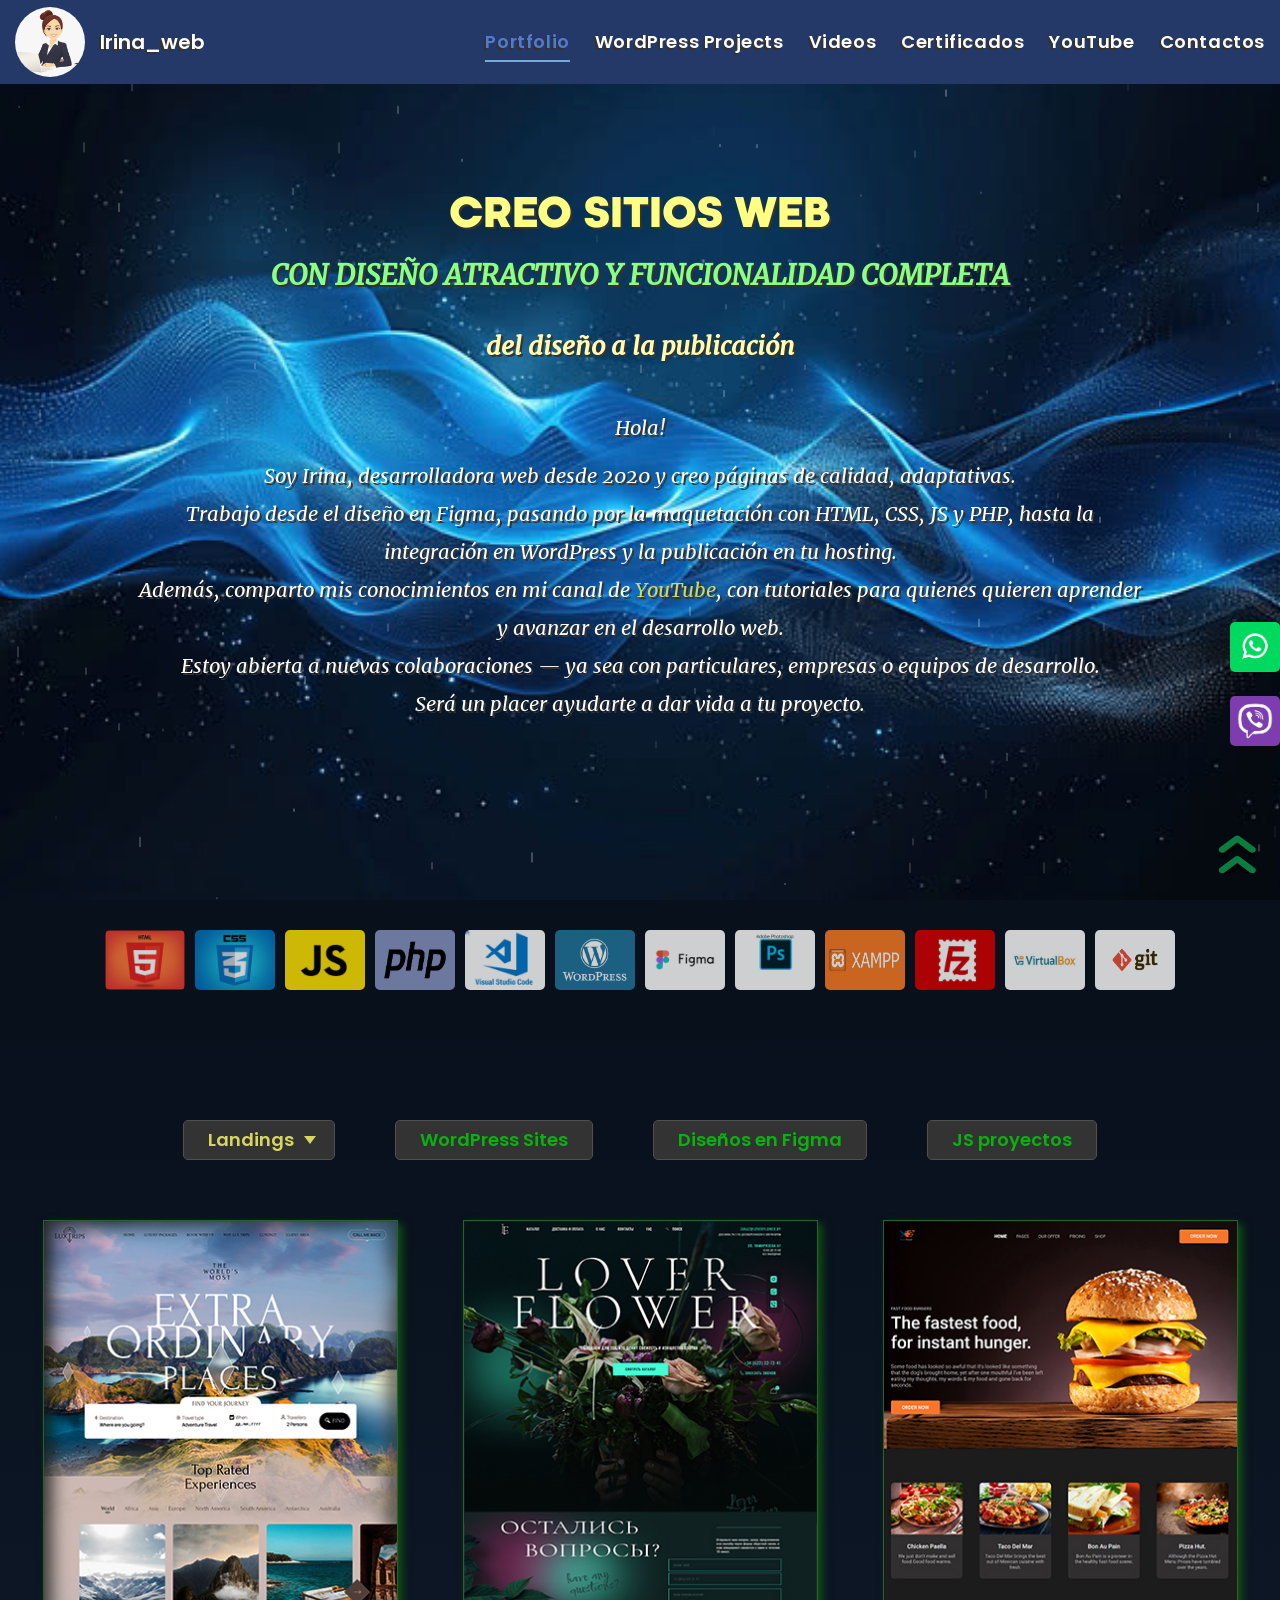
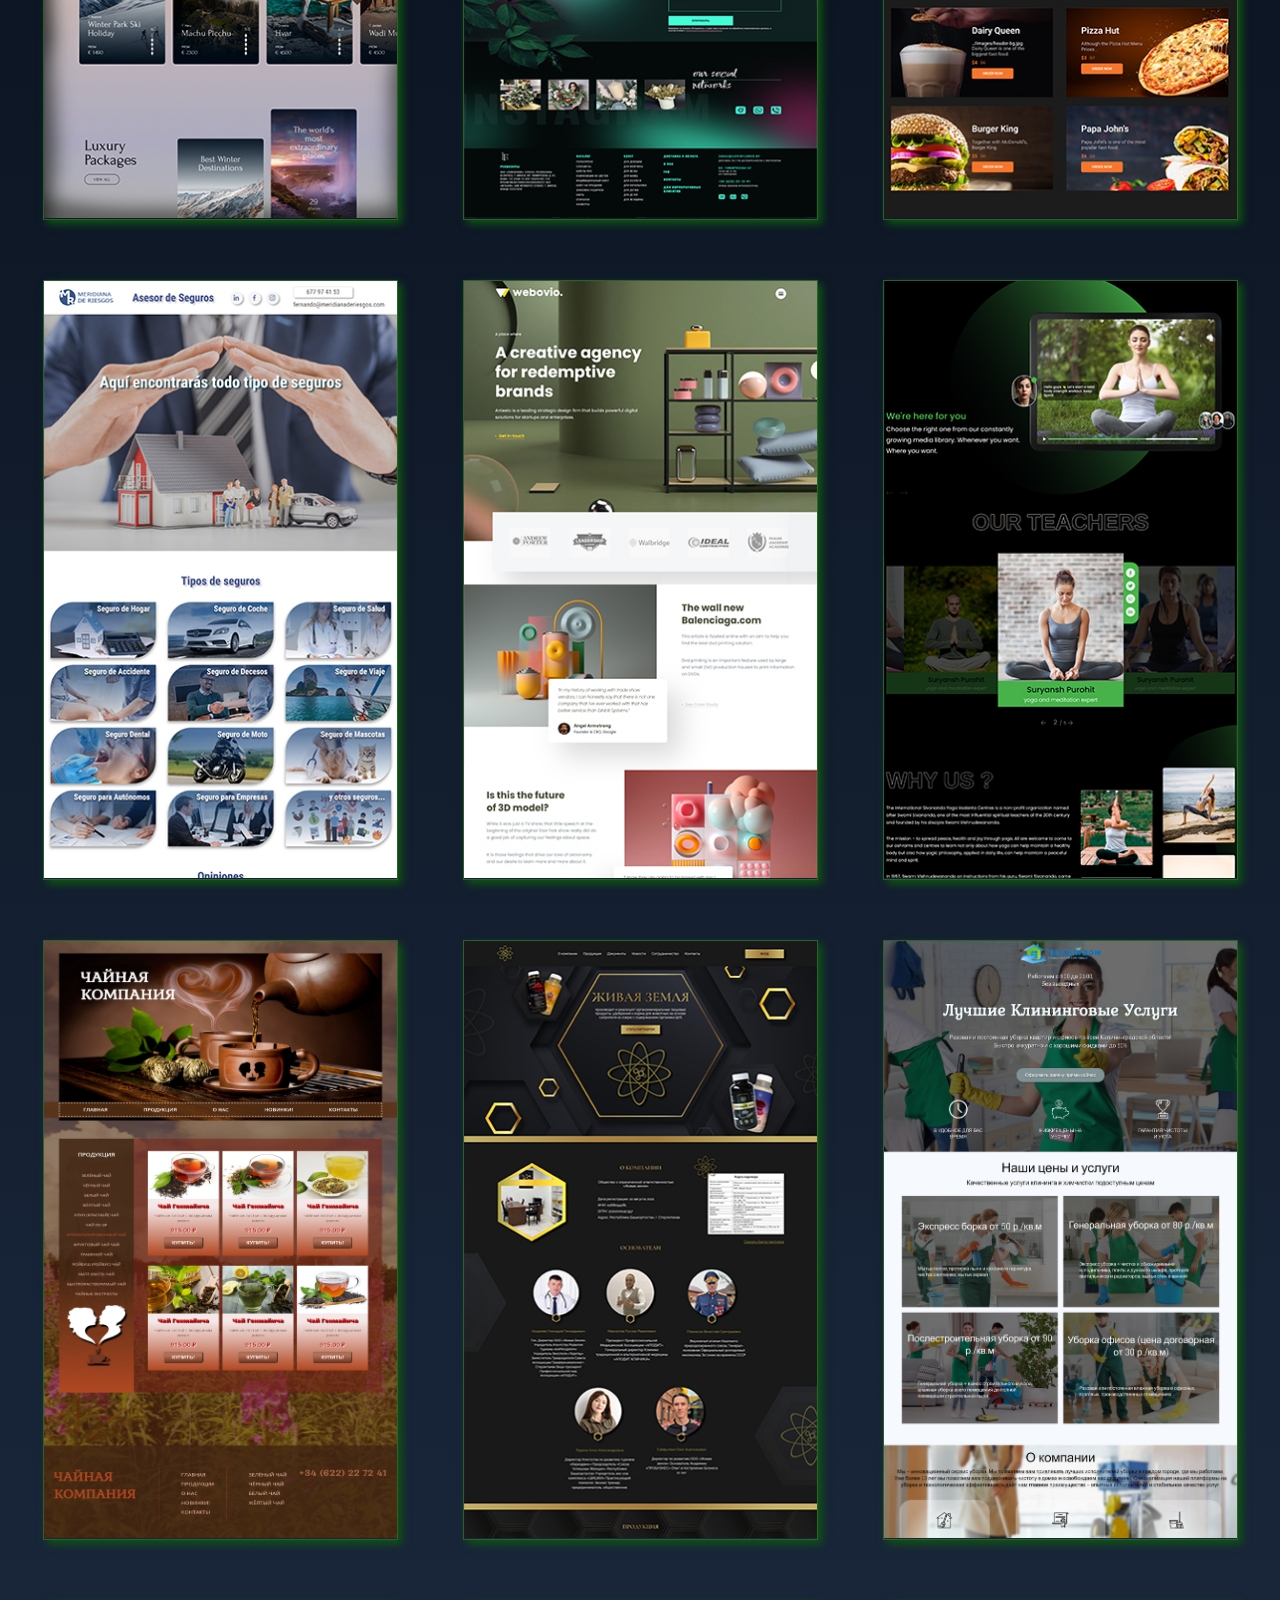
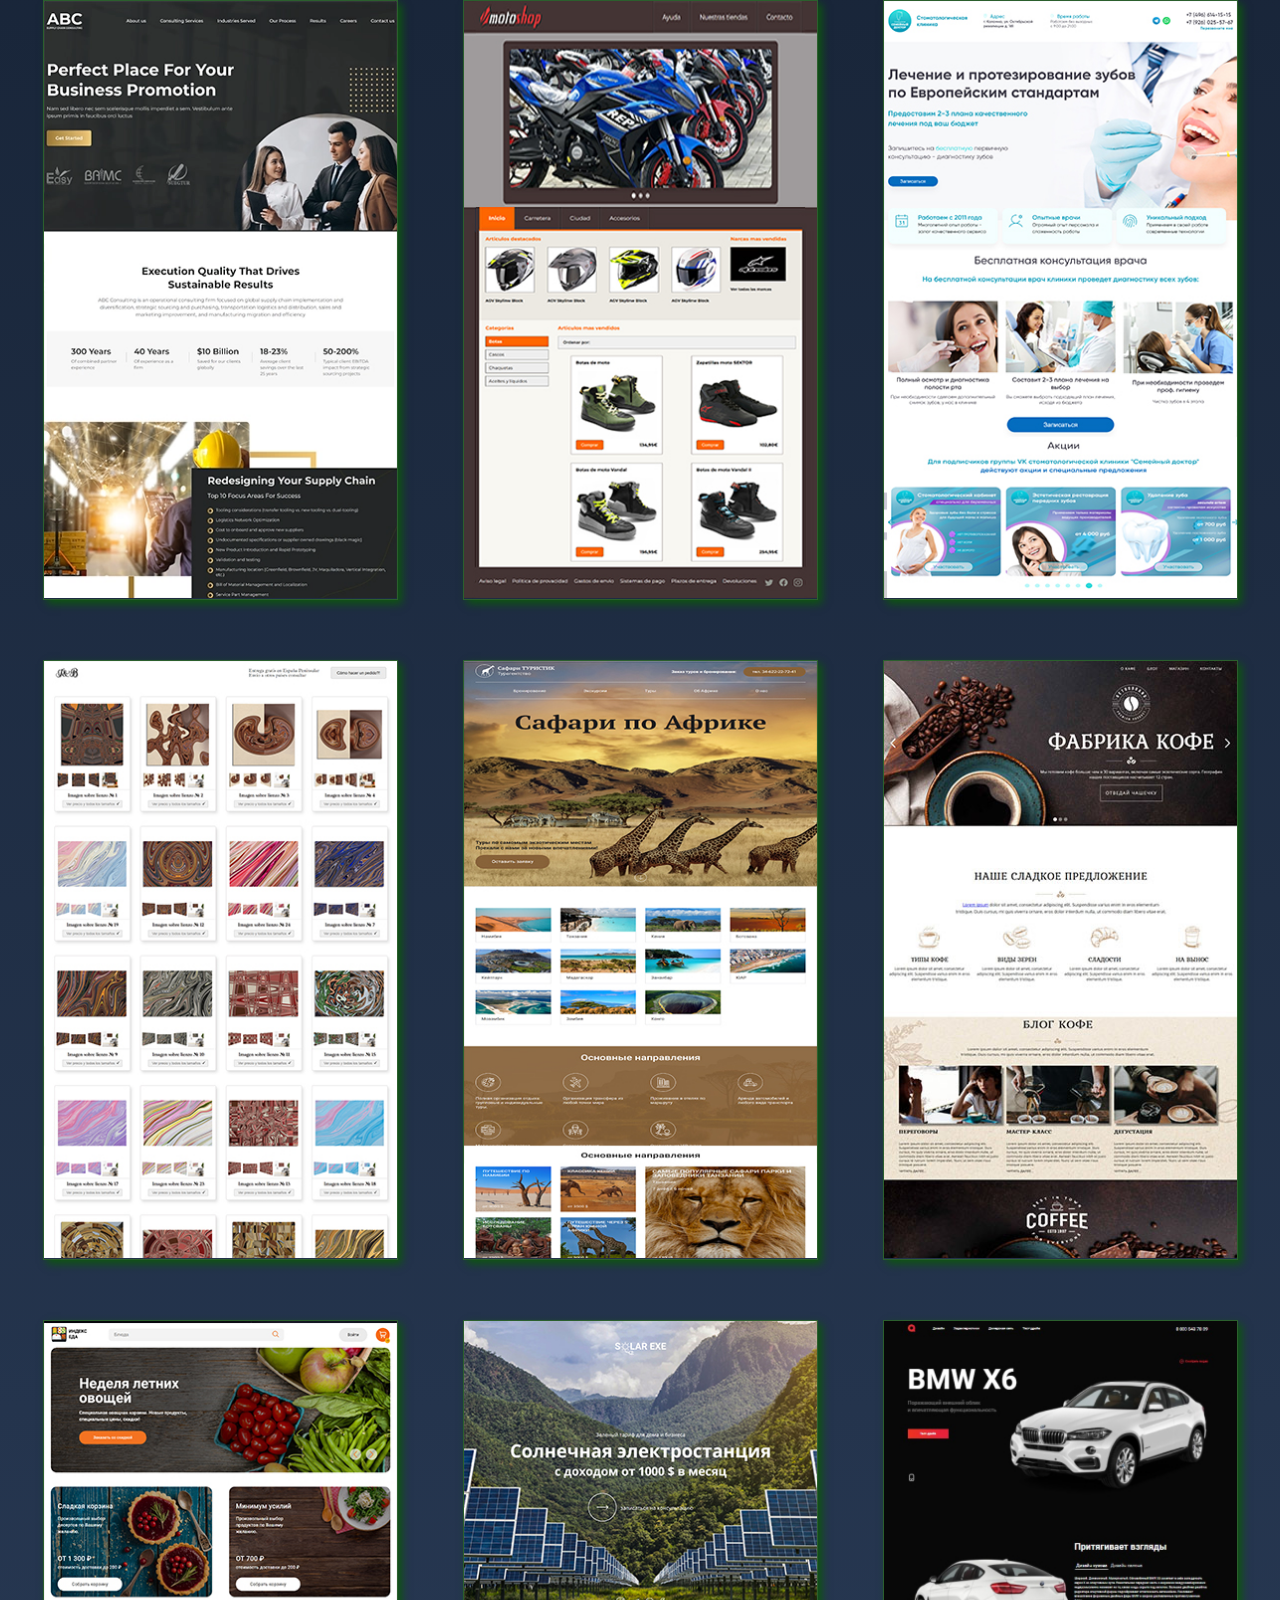
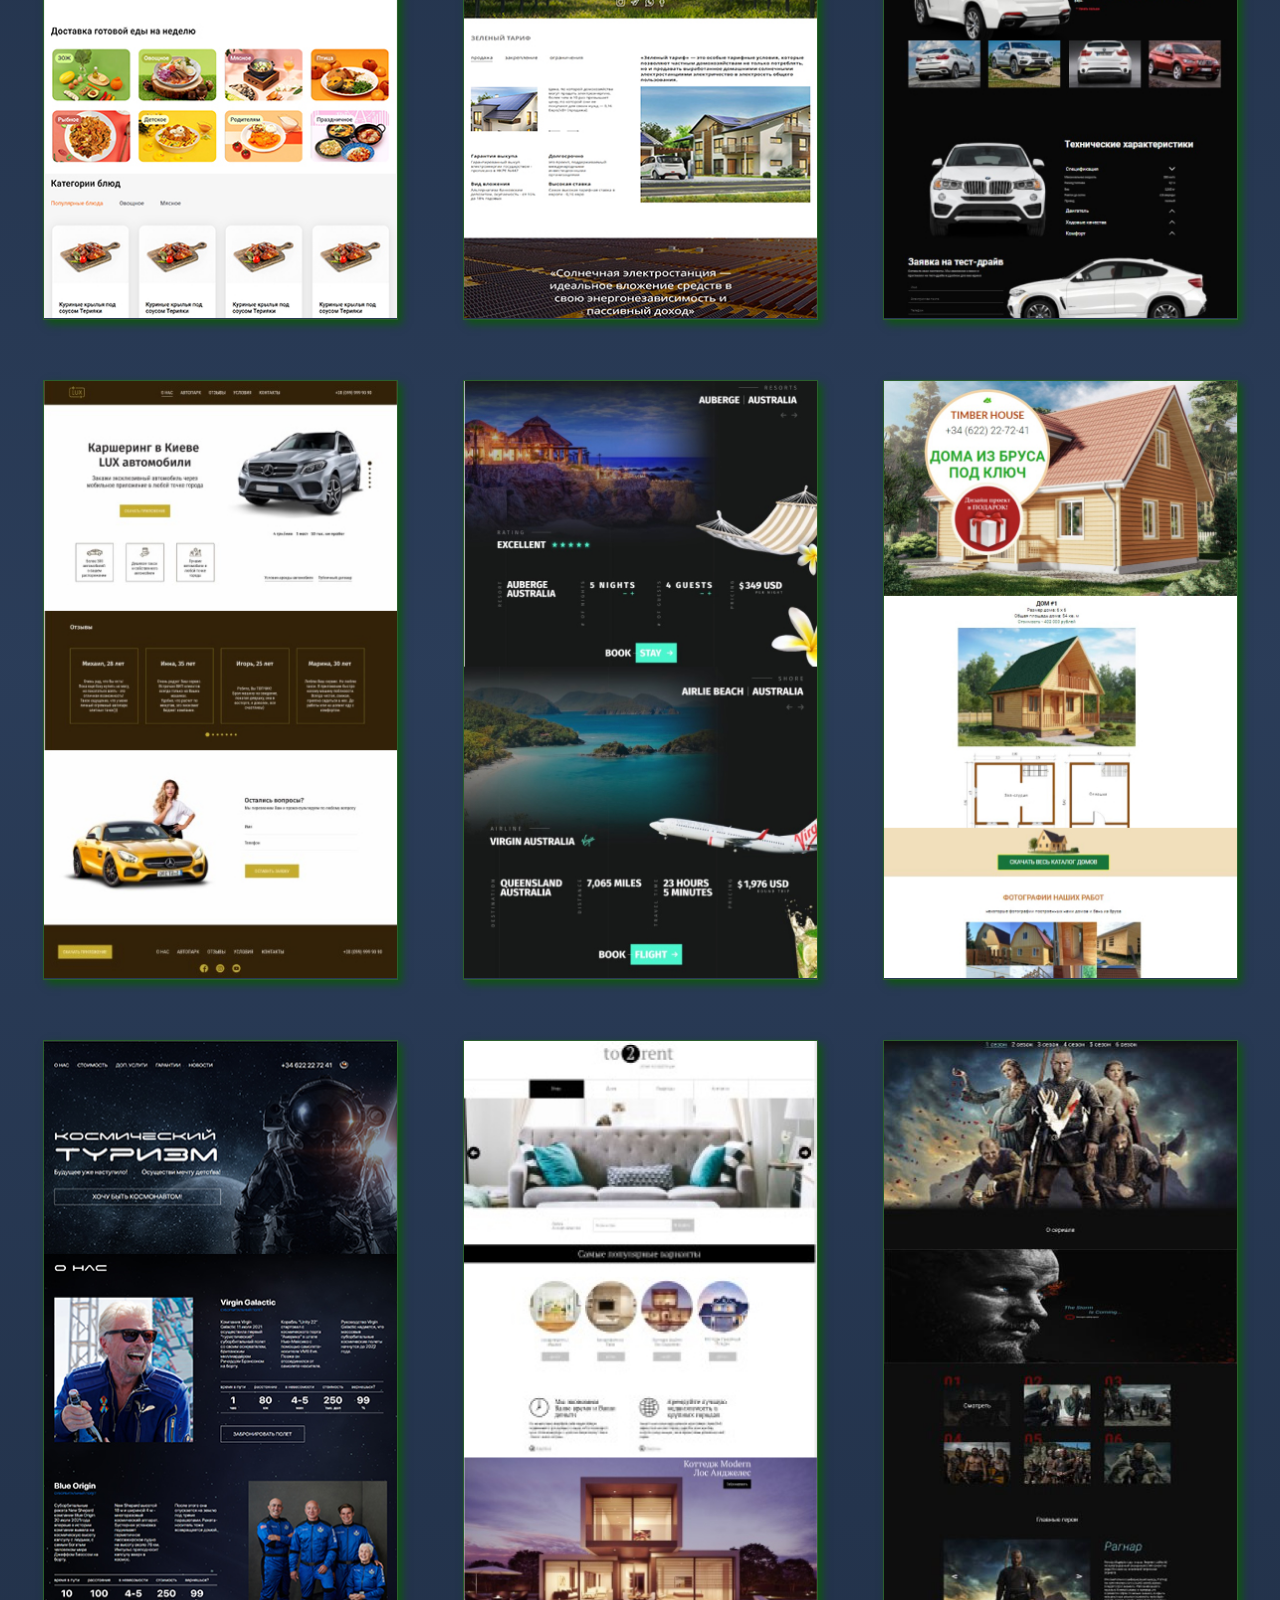
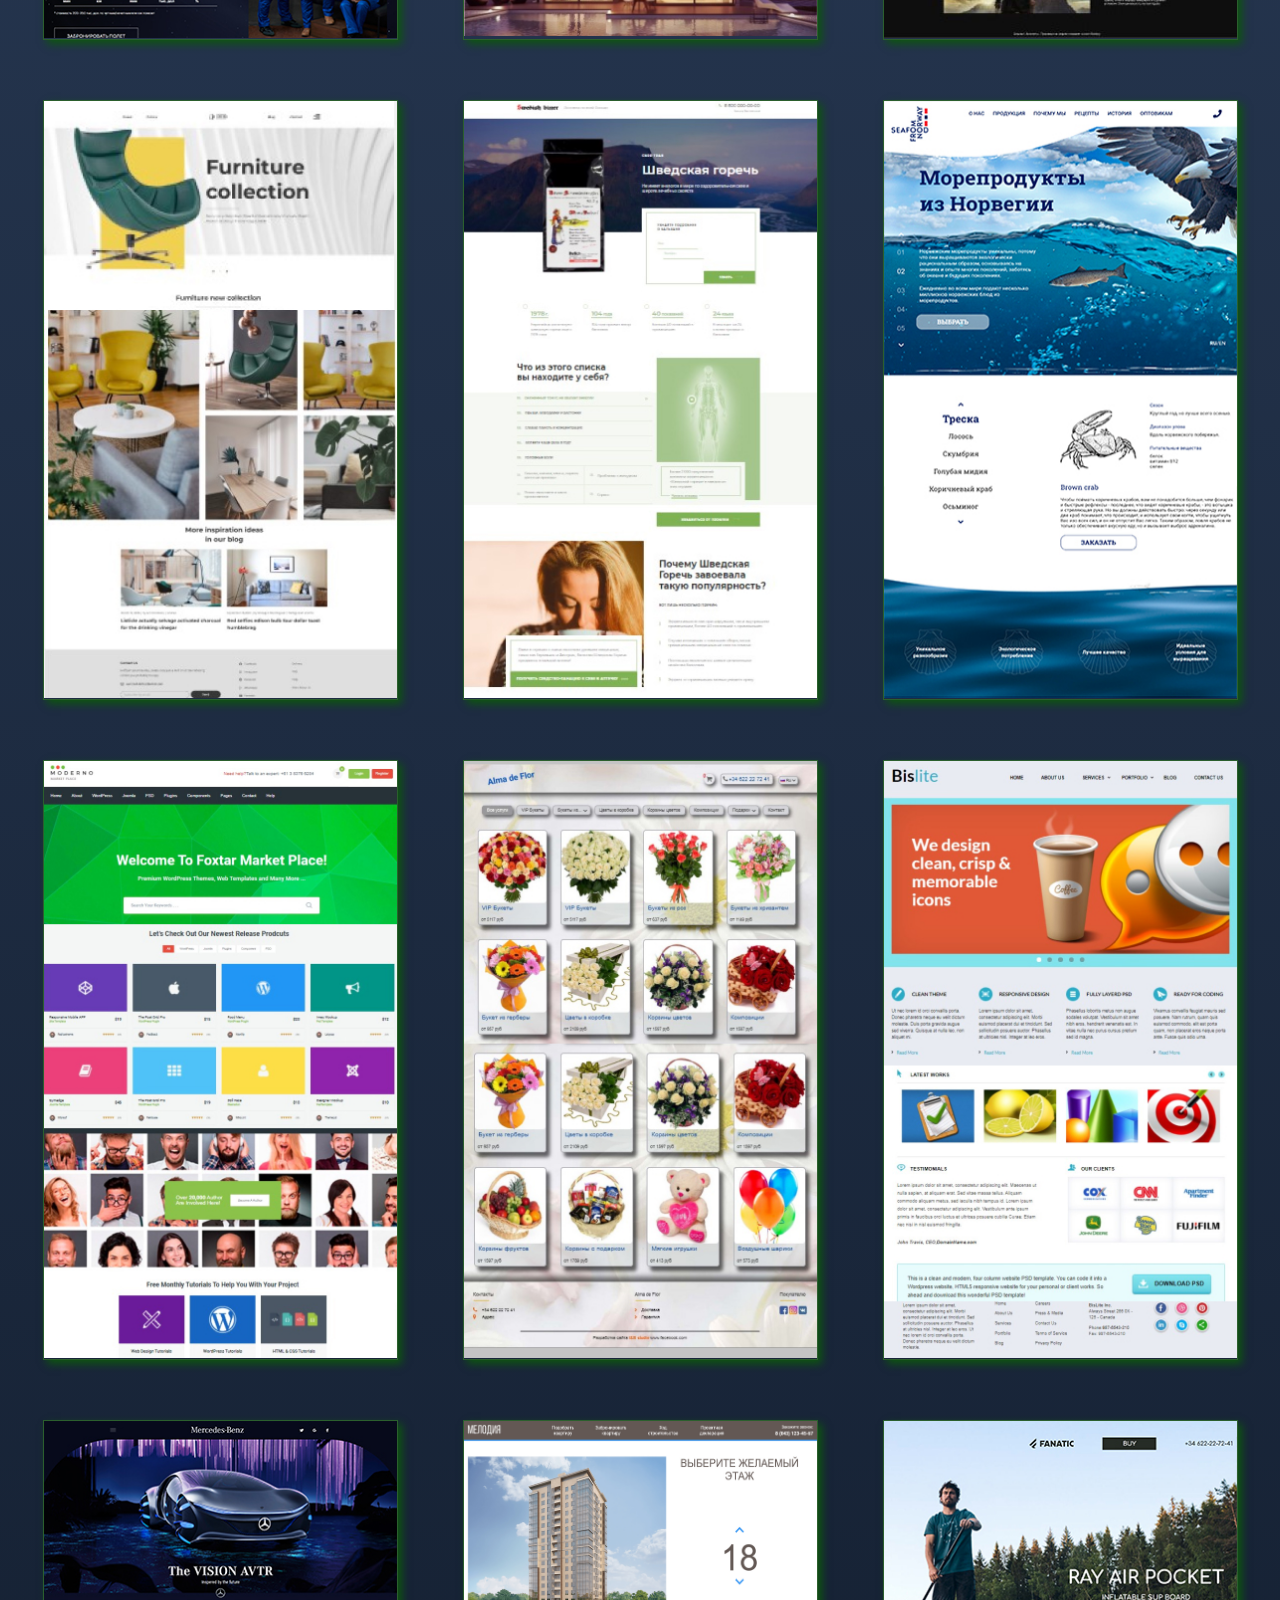
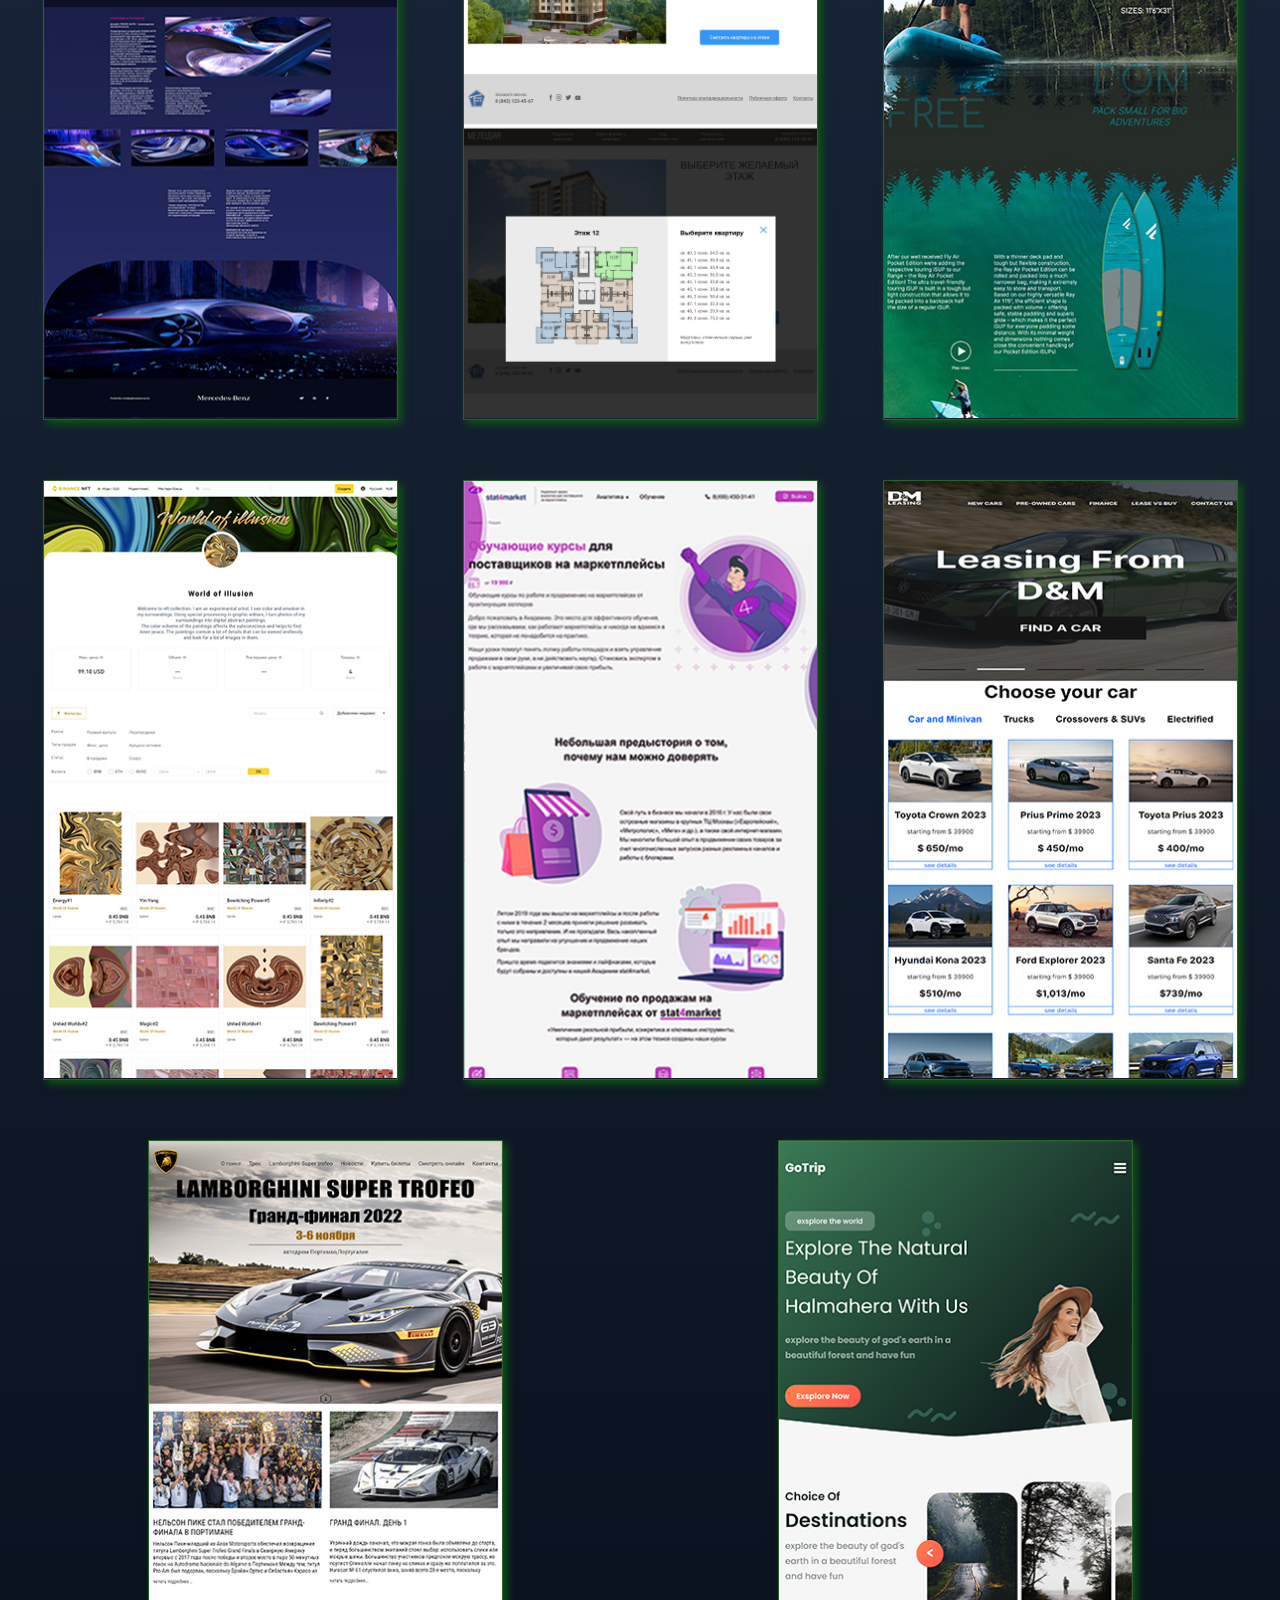
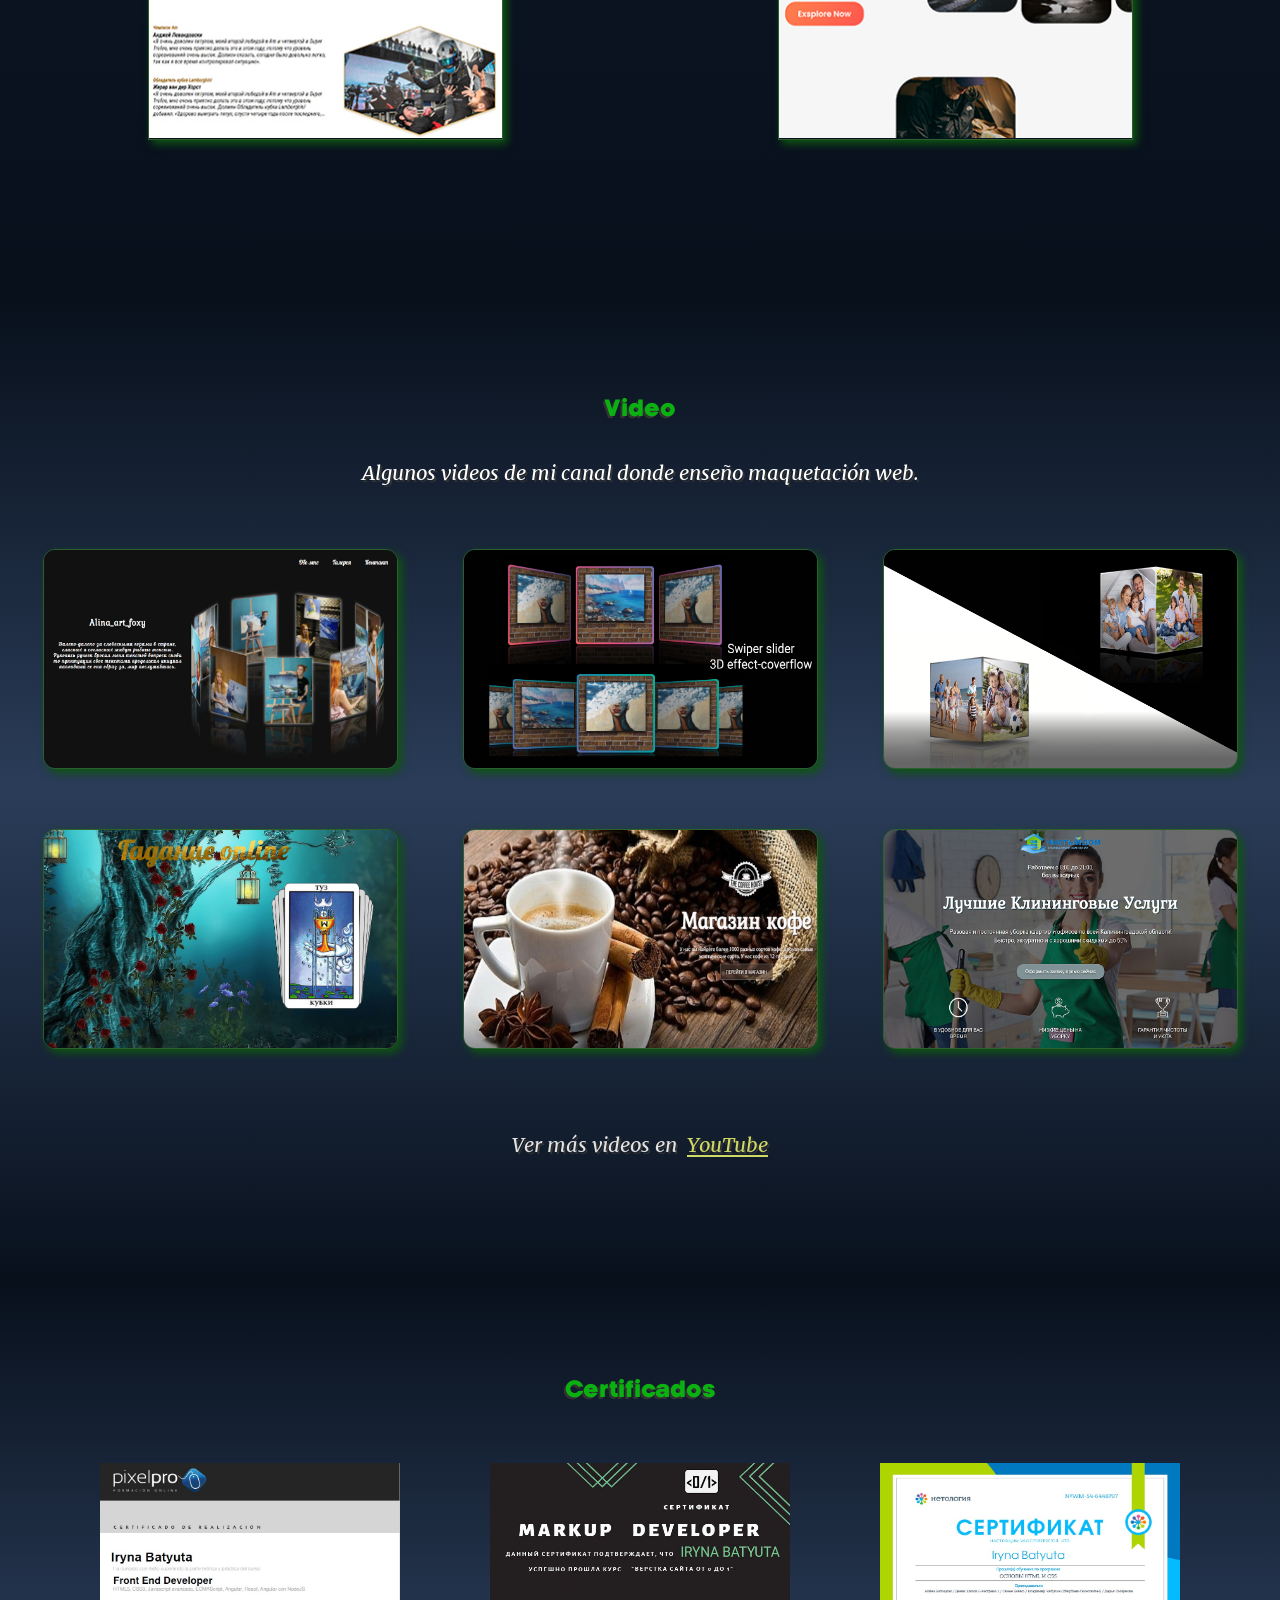
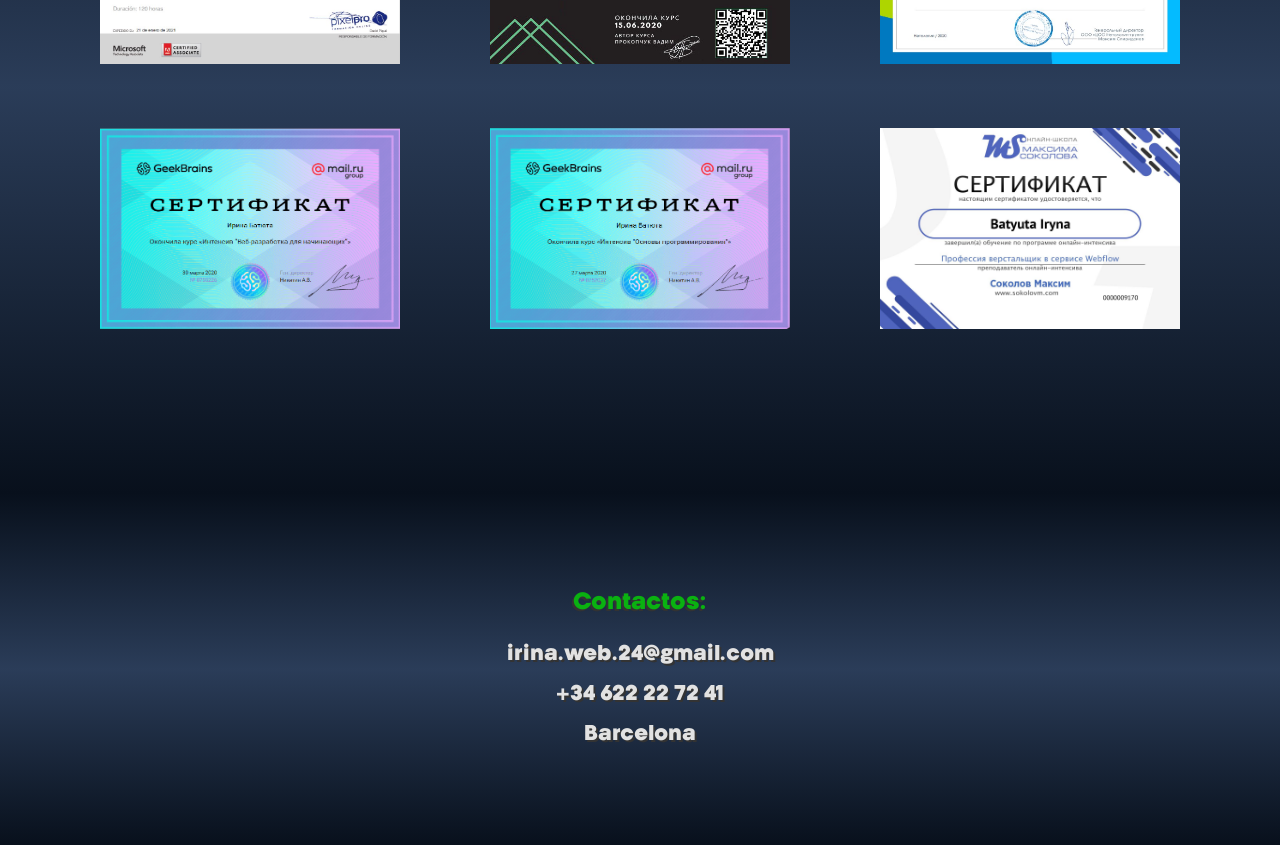
<file: index.html>
<!DOCTYPE html>
<html lang="en">

<head>
	<meta charset="UTF-8">
	<meta http-equiv="X-UA-Compatible" content="IE=edge">
	<meta name="viewport" content="width=device-width, initial-scale=1.0">
	<title>Document</title>
	<link rel="stylesheet" href="css/reset.css">
	<link rel="stylesheet" href="css/magnific-popup.css">
	<link rel="stylesheet" href="css/style.css">
	<link rel="stylesheet" href="css/media.css">
	<script src="libs/rain.js" defer></script>
</head>

<body>

	<header class="header" id="header" style="background-image: url(images/abstract.jpg);">
		<div class="container">

			<div class="header__inner">

				<a href="https://ib-art.github.io/Portfolio/" class="logo"><img src="images/unnamed.png" alt="">Irina_web</a>
				<nav class="menu">
					<button class="menu__btn"></button>
					<ul class="menu__list">
						<li class="menu__item">
							<a class="menu__list-link menu__list-link--active" href="#portfolio">Portfolio</a>
						</li>
						<li class="menu__item">
							<a class="menu__list-link" href="https://portofolio.42web.io/" target="_blank">WordPress Projects</a>
						</li>
						<li class="menu__item">
							<a class="menu__list-link" href="#videos">Videos</a>
						</li>
						<li class="menu__item">
							<a class="menu__list-link" href="#certificados">Certificados</a>
						</li>
						<li class="menu__item">
							<a class="menu__list-link" href="https://www.youtube.com/@irina_web2274/videos"
								target="_blank">YouTube</a>
						</li>
						<li class="menu__item">
							<a class="menu__list-link" href="#contactos">Contactos</a>
						</li>
					</ul>
				</nav>
			</div>

			<div class="header-banner">
				<!-- <h1>MAQUETADORA WEB</h1> -->
				<!-- <h1>Desarrollo web “llave en mano” <br>
							Desde el diseño hasta la publicación</h1> -->
				<h1>Creo sitios web <span>con diseño atractivo y funcionalidad completa </span></h1>
				<h2>del diseño a la publicación</h2>

				<div class="header-content">
					<p>
						Hola!</p>
					<p>
						Soy Irina, desarrolladora web desde 2020 y creo páginas de calidad, adaptativas.<br>
						Trabajo desde el diseño en Figma, pasando por la maquetación con HTML, CSS, JS y PHP, hasta la
						integración
						en WordPress y la publicación en tu hosting. <br>
						Además, comparto mis conocimientos en mi canal de <a href="https://www.youtube.com/@irina_web2274/videos"
							target="_blank">YouTube</a>, con tutoriales para
						quienes quieren aprender y avanzar en el desarrollo
						web. <br>
						Estoy abierta a nuevas colaboraciones — ya sea con particulares, empresas o equipos de desarrollo. <br>

						Será un placer ayudarte a dar vida a tu proyecto.
					</p>



				</div>
			</div>
		</div>

		<div class="layers__item layer-4">
			<canvas class="rain"></canvas>
		</div>

	</header>

	<div class="habilidades-box">
		<div class="container">

			<div class="habilidades">
				<img src="images/habit/html5.png" alt="">
				<img src="images/habit/css3.png" alt="">
				<img src="images/habit/javascript.png" alt="">
				<img src="images/habit/php.jpg" alt="">
				<img src="images/habit/vsc.png" alt="">
				<img src="images/habit/wordpress.png" alt="">
				<img src="images/habit/figma.png" alt="">
				<img src="images/habit/adobe.png" alt="">
				<!-- <img src="images/habit/node.js.png" alt=""> -->
				<img src="images/habit/xampp.webp" alt="">
				<img src="images/habit/filezilla.jpg" alt="">
				<img src="images/habit/virtualbox.jpg" alt="">
				<img src="images/habit/git.jpg" alt="">
				<!-- <img src="images/habit/gulp.png" alt=""> -->
			</div>

		</div>
	</div>

	<section class="portfolio" id="portfolio">
		<div class="container">
			<div class="portfolio__inner">


				<div class="product-one__tabs">
					<div class="tabs">
						<h4 class="titulo__title active" data-id="1">Landings</h4>

						<h4 class="titulo__title" data-id="2">WordPress Sites</h4>
						<h4 class="titulo__title" data-id="3">Diseños en Figma</h4>
						<h4 class="titulo__title" data-id="4">JS proyectos</h4>
					</div>

					<div class="tab__content">

						<div class="portfolio__items tab-item active-tab" id="1">

							<a class="portfolio__item" href="https://ib-art.github.io/LuxTrips/" target="_blank"><span>View</span>
								<img class="portfolio__img" src="images/portfolio/luxtrips-2.jpg" alt="">
							</a>
							<a class="portfolio__item" href="https://ib-art.github.io/LoverFlower/" target="_blank"><span>View</span>
								<img class="portfolio__img" src="images/portfolio/loverflower.jpg" alt="">
							</a>
							<a class="portfolio__item" href="https://ib-art.github.io/Fast-food/" target="_blank"><span>View</span>
								<img class="portfolio__img" src="images/portfolio/fast-food.jpg" alt="">
							</a>
							<a class="portfolio__item" href="https://ib-art.github.io/Seguros-MR/" target="_blank"><span>View</span>
								<img class="portfolio__img" src="images/portfolio/mr.jpg" alt="">
							</a>
							<a class="portfolio__item" href="https://ib-art.github.io/Webovio/" target="_blank"><span>View</span>
								<img class="portfolio__img" src="images/portfolio/webovio.jpg" alt="">
							</a>
							<a class="portfolio__item" href="https://ib-art.github.io/yoga/" target="_blank"><span>View</span>
								<img class="portfolio__img" src="images/portfolio/yoga.jpg" alt="">
							</a>
							<a class="portfolio__item" href="https://ib-art.github.io/te/" target="_blank"><span>View</span>
								<img class="portfolio__img" src="images/portfolio/te.jpg" alt="">
							</a>
							<a class="portfolio__item" href="https://ib-art.github.io/tierra-viva/" target="_blank"><span>View</span>
								<img class="portfolio__img" src="images/portfolio/tierra-viva.jpg" alt="">
							</a>
							<a class="portfolio__item" href="https://ib-art.github.io/Cleaning/" target="_blank"><span>View</span>
								<img class="portfolio__img" src="images/portfolio/cleaning.jpg" alt="">
							</a>
							<a class="portfolio__item" href="https://ib-art.github.io/abc/" target="_blank"><span>View</span>
								<img class="portfolio__img" src="images/portfolio/abc.webp" alt="">
							</a>
							<a class="portfolio__item" href="https://ib-art.github.io/MotoShop/" target="_blank"><span>View</span>
								<img class="portfolio__img" src="images/portfolio/moto-shop.jpg" alt="">
							</a>
							<a class="portfolio__item" href="https://ib-art.github.io/dentista/" target="_blank"><span>View</span>
								<img class="portfolio__img" src="images/portfolio/dentista.jpg" alt="">
							</a>
							<a class="portfolio__item" href="https://ib-art.github.io/Cuadros/" target="_blank"><span>View</span>
								<img class="portfolio__img" src="images/portfolio/I&B.jpg" alt="">
							</a>
							<a class="portfolio__item" href="https://ib-art.github.io/safari/" target="_blank"><span>View</span>
								<img class="portfolio__img" src="images/portfolio/safari.jpg" alt="">
							</a>
							<a class="portfolio__item" href="https://ib-art.github.io/Cofe/index.html" target="_blank">
								<span>View</span>
								<img class="portfolio__img" src="images/portfolio/kofe 1.jpg" alt="">
							</a>
							<a class="portfolio__item" href="https://ib-art.github.io/comida/index.html"
								target="_blank"><span>View</span>
								<img class="portfolio__img" src="images/portfolio/comida.jpg" alt="">
							</a>
							<a class="portfolio__item" href="https://ib-art.github.io/solar/index.html"
								target="_blank"><span>View</span>
								<img class="portfolio__img" src="images/portfolio/solar.jpg" alt="">
							</a>
							<a class="portfolio__item" href="https://ib-art.github.io/BMW/index.html"
								target="_blank"><span>View</span>
								<img class="portfolio__img" src="images/portfolio/bmw.jpg" alt="">
							</a>
							<a class="portfolio__item" href="https://ib-art.github.io/Transfer/index.html"
								target="_blank"><span>View</span>
								<img class="portfolio__img" src="images/portfolio/transfer.jpg" alt="">
							</a>
							<a class="portfolio__item" href="https://ib-art.github.io/Surf/index.html#"
								target="_blank"><span>View</span>
								<img class="portfolio__img" src="images/portfolio/surf.jpg" alt="">
							</a>
							<a class="portfolio__item" href="https://ib-art.github.io/Timber-House/" target="_blank"><span>View</span>
								<img class="portfolio__img" src="images/portfolio/timber-house.jpg" alt="">
							</a>
							<a class="portfolio__item" href="https://ib-art.github.io/cosmos/" target="_blank"><span>View</span>
								<img class="portfolio__img" src="images/portfolio/cosmos.jpg" alt="">
							</a>
							<a class="portfolio__item" href="https://ib-art.github.io/to2rent/index.html"
								target="_blank"><span>View</span>
								<img class="portfolio__img" src="images/portfolio/to2rent.jpg" alt="">
							</a>
							<a class="portfolio__item" href="https://ib-art.github.io/Vikings/index.html"
								target="_blank"><span>View</span>
								<img class="portfolio__img" src="images/portfolio/vikings.jpg" alt="">
							</a>
							<a class="portfolio__item" href=" https://ib-art.github.io/des/index.html"
								target="_blank"><span>View</span>
								<img class="portfolio__img" src="images/portfolio/desire.jpg" alt="">
							</a>
							<a class="portfolio__item" href="https://ib-art.github.io/gorech/index.html"
								target="_blank"><span>View</span>
								<img class="portfolio__img" src="images/portfolio/swed-gor.jpg" alt="">
							</a>
							<a class="portfolio__item" href="https://ib-art.github.io/mar/index.html"
								target="_blank"><span>View</span>
								<img class="portfolio__img" src="images/portfolio/mar.jpg" alt="">
							</a>
							<a class="portfolio__item" href="https://ib-art.github.io/Moderno/#" target="_blank"><span>View</span>
								<img class="portfolio__img" src="images/portfolio/moderno.jpg" alt="">
							</a>
							<a class="portfolio__item" href="https://ib-art.github.io/Alma-de-Flor/" target="_blank"><span>View</span>
								<img class="portfolio__img" src="images/portfolio/alma-de-flor.jpg" alt="">
							</a>
							<a class="portfolio__item" href="https://ib-art.github.io/Bisline/" target="_blank"><span>View</span>
								<img class="portfolio__img" src="images/portfolio/bislite.jpg" alt="">
							</a>
							<a class="portfolio__item" href="https://ib-art.github.io/Mercedes/" target="_blank"><span>View</span>
								<img class="portfolio__img" src="images/portfolio/mercedes.jpg" alt="">
							</a>
							<a class="portfolio__item" href="https://ib-art.github.io/JK-Melodia/" target="_blank"><span>View</span>
								<img class="portfolio__img" src="images/portfolio/jk-melodia.jpg" alt="">
							</a>
							<a class="portfolio__item" href="https://ib-art.github.io/Fanatic/" target="_blank"><span>View</span>
								<img class="portfolio__img" src="images/portfolio/Fanatic.jpg" alt="">
							</a>
							<a class="portfolio__item" href="https://ib-art.github.io/world-of-illusion/"
								target="_blank"><span>View</span>
								<img class="portfolio__img" src="images/portfolio/WorldOf.jpg" alt="">
							</a>
							<a class="portfolio__item" href="https://ib-art.github.io/stat4market/" target="_blank"><span>View</span>
								<img class="portfolio__img" src="images/portfolio/stat4mark.jpg" alt="">
							</a>
							<a class="portfolio__item" href="https://ib-art.github.io/lease-cars/" target="_blank"><span>View</span>
								<img class="portfolio__img" src="images/portfolio/lease-cars.jpg" alt="">
							</a>
							<a class="portfolio__item" href="https://ib-art.github.io/lamborghini/" target="_blank"><span>View</span>
								<img class="portfolio__img" src="images/portfolio/lamborghini.jpg" alt="">
							</a>
							<a class="portfolio__item" href="https://ib-art.github.io/GoTrip/" target="_blank"><span>View</span>
								<img class="portfolio__img" src="images/portfolio/go-trip.jpg" alt="">
							</a>
						</div>

						<div class="portfolio__items tab-item" id="2">

							<a class="portfolio__item" href="https://portofolio.42web.io/tarot/" target="_blank"><span>View</span>
								<img class="portfolio__img" src="images/wordpress/tarot.jpg" alt="">
							</a>

							<a class="portfolio__item" href="https://portofolio.42web.io/foodi/" target="_blank"><span>View</span>
								<img class="portfolio__img" src="images/wordpress/foodi-1.jpg" alt="">
							</a>

							<a class="portfolio__item" href="https://portofolio.42web.io/ilustracion/"
								target="_blank"><span>View</span>
								<img class="portfolio__img" src="images/wordpress/ilus.jpg" alt="">
							</a>

							<!-- <a class="portfolio__item" href="https://ib-art.github.io/Cafes-Molones/"
								target="_blank"><span>View</span>
								<img class="portfolio__img" src="images/js-proyectos/cafes-molones.jpg" alt="">
							</a> -->

						</div>


						<div class="portfolio__items tab-item" id="3">
							<a class="portfolio__item"
								href="https://www.figma.com/design/2yQLSv0hjhctBJkl9fxqzl/Odontolog%C3%ADa-y-Cirug%C3%ADa?node-id=0-1&p=f&t=I5X8E39EpTDHWwNP-0"
								target="_blank"><span>View</span>
								<img class="portfolio__img" src="images/figma/dantista.jpg" alt="">
							</a>

							<a class="portfolio__item"
								href="https://www.figma.com/design/80CfcOFeHZwRp7SPzCvigN/Untitled?node-id=0-1&p=f&t=E6PUmlmNuiKij1QJ-0"
								target="_blank"><span>View</span>
								<img class="portfolio__img" src="images/figma/seguros.jpg" alt="">
							</a>

							<a class="portfolio__item"
								href="https://www.figma.com/design/2f6o1BvsvIeWCszrnyqXce/Mi-portfolio?node-id=0-1&p=f&t=DZNWRlXec3oJpIPg-0"
								target="_blank"><span>View</span>
								<img class="portfolio__img" src="images/figma/portfolio.jpg" alt="">
							</a>

							<a class="portfolio__item"
								href="https://www.figma.com/design/GmpH8u0zIfe9kc1KtmHG8N/Untitled?node-id=213-53&t=6NwiypwJrJdmRJm8-0"
								target="_blank"><span>View</span>
								<img class="portfolio__img" src="images/figma/te.jpg" alt="">
							</a>


						</div>

						<div class="portfolio__items tab-item" id="4">

							<a class="portfolio__item" href="https://ib-art.github.io/Recordatorios-Molones/"
								target="_blank"><span>View</span>
								<img class="portfolio__img" src="images/js-proyectos/recordatorios-molones.jpg" alt="">
							</a>

							<a class="portfolio__item" href="https://ib-art.github.io/Cafes-Molones/"
								target="_blank"><span>View</span>
								<img class="portfolio__img" src="images/js-proyectos/cafes-molones.jpg" alt="">
							</a>

						</div>

					</div>
				</div>

			</div>
		</div>
	</section>

	<section class="videos" id="videos">
		<div class="container">
			<div class="videos__inner">

				<h3>Video</h3>

				<p>Algunos videos de mi canal donde enseño maquetación web.</p>

				<div class="videos__items">
					<a class="portfolio__item video__item" href="https://youtu.be/rEAr_pSQMsQ" target="_blank"><span>View</span>
						<img class="portfolio__img video__img " src="images/videos/3d-courusel.jpg" alt="">
					</a>
					<a class="portfolio__item video__item" href="https://youtu.be/pA6F6Y1rtPc" target="_blank"><span>View</span>
						<img class="portfolio__img video__img " src="images/videos/3d-coverflowj.jpg" alt="">
					</a>
					<a class="portfolio__item video__item" href="https://youtu.be/4G-A5iVp3jc" target="_blank"><span>View</span>
						<img class="portfolio__img video__img " src="images/videos/cub.jpg" alt="">
					</a>
					<a class="portfolio__item video__item" href="https://youtu.be/HblO0F1u_VQ" target="_blank"><span>View</span>
						<img class="portfolio__img video__img " src="images/videos/cards.jpg" alt="">
					</a>
					<a class="portfolio__item video__item" href="https://youtu.be/ehNkeokOSgc" target="_blank"><span>View</span>
						<img class="portfolio__img video__img " src="images/videos/slider-cofe.jpg" alt="">
					</a>
					<a class="portfolio__item video__item" href="https://youtu.be/64sBXw5kRLA" target="_blank"><span>View</span>
						<img class="portfolio__img video__img " src="images/videos/cleaning.jpg" alt="">
					</a>
				</div>
				<div class="videos-btn">
					<a href="https://www.youtube.com/@irina_web2274/videos" target="_blank">Ver más videos en
						<span>YouTube</span></a>
				</div>
			</div>
		</div>
	</section>

	<section class="certificad" id="certificados">
		<div class="container">

			<h3>Certificados</h3>

			<div class="certificados__box">
				<a href="images/certificados/pixlpro-1.jpg">
					<img class="certificados__img" src="images/certificados/pixlpro-1.jpg" alt="">
				</a>
				<a href="images/certificados/vadim-prokop-1.jpg">
					<img class="certificados__img" src="images/certificados/vadim-prokop-1.jpg" alt="">
				</a>
				<a href="images/certificados/netology-1.jpg">
					<img class="certificados__img" src="images/certificados/netology-1.jpg" alt="">
				</a>
				<a href="images/certificados/certif-1.png">
					<img class="certificados__img" src="images/certificados/certif-1.png" alt="">
				</a>
				<a href="images/certificados/certifi2-1.png">
					<img class="certificados__img" src="images/certificados/certifi2-1.png" alt="">
				</a>
				<a href="images/certificados/socol.jpg">
					<img class="certificados__img" src="images/certificados/socol.jpg" alt="">
				</a>
			</div>

			<div class="arrow">
				<a class="certificados__btn" href="#header">
					<img class="certificados__btn-img" src="images/arrows-down.svg" alt="">
				</a>
			</div>
		</div>
	</section>

	<footer class="footer" id="contactos">
		<div class="container">
			<div class="footer__inner">
				<h3>Contactos:</h3>
				<ul class="footer__menu-list">

					<li class="footer__menu-email">
						<a href="mailto:irina.web.24@gmail.com">irina.web.24@gmail.com</a>
					</li>
					<li class="footer__menu-phone">
						<a href="tel:34622227241">+34 622 22 72 41</a>
					</li>
					<li>
						Barcelona
					</li>
				</ul>

			</div>

		</div>
	</footer>

	<div class="cont">
		<a href="https://wa.me/34622227241" target="_blank"><img src="images/whats.png" alt=""></a>
		<a href="tel:34622227241"><img src="images/phone.png" alt=""></a>
	</div>




	<script src="https://ajax.googleapis.com/ajax/libs/jquery/3.4.1/jquery.min.js"></script>
	<script src="js/jquery.magnific-popup.min.js"></script>
	<script src="js/main.js"></script>


</body>

</html>
</file>
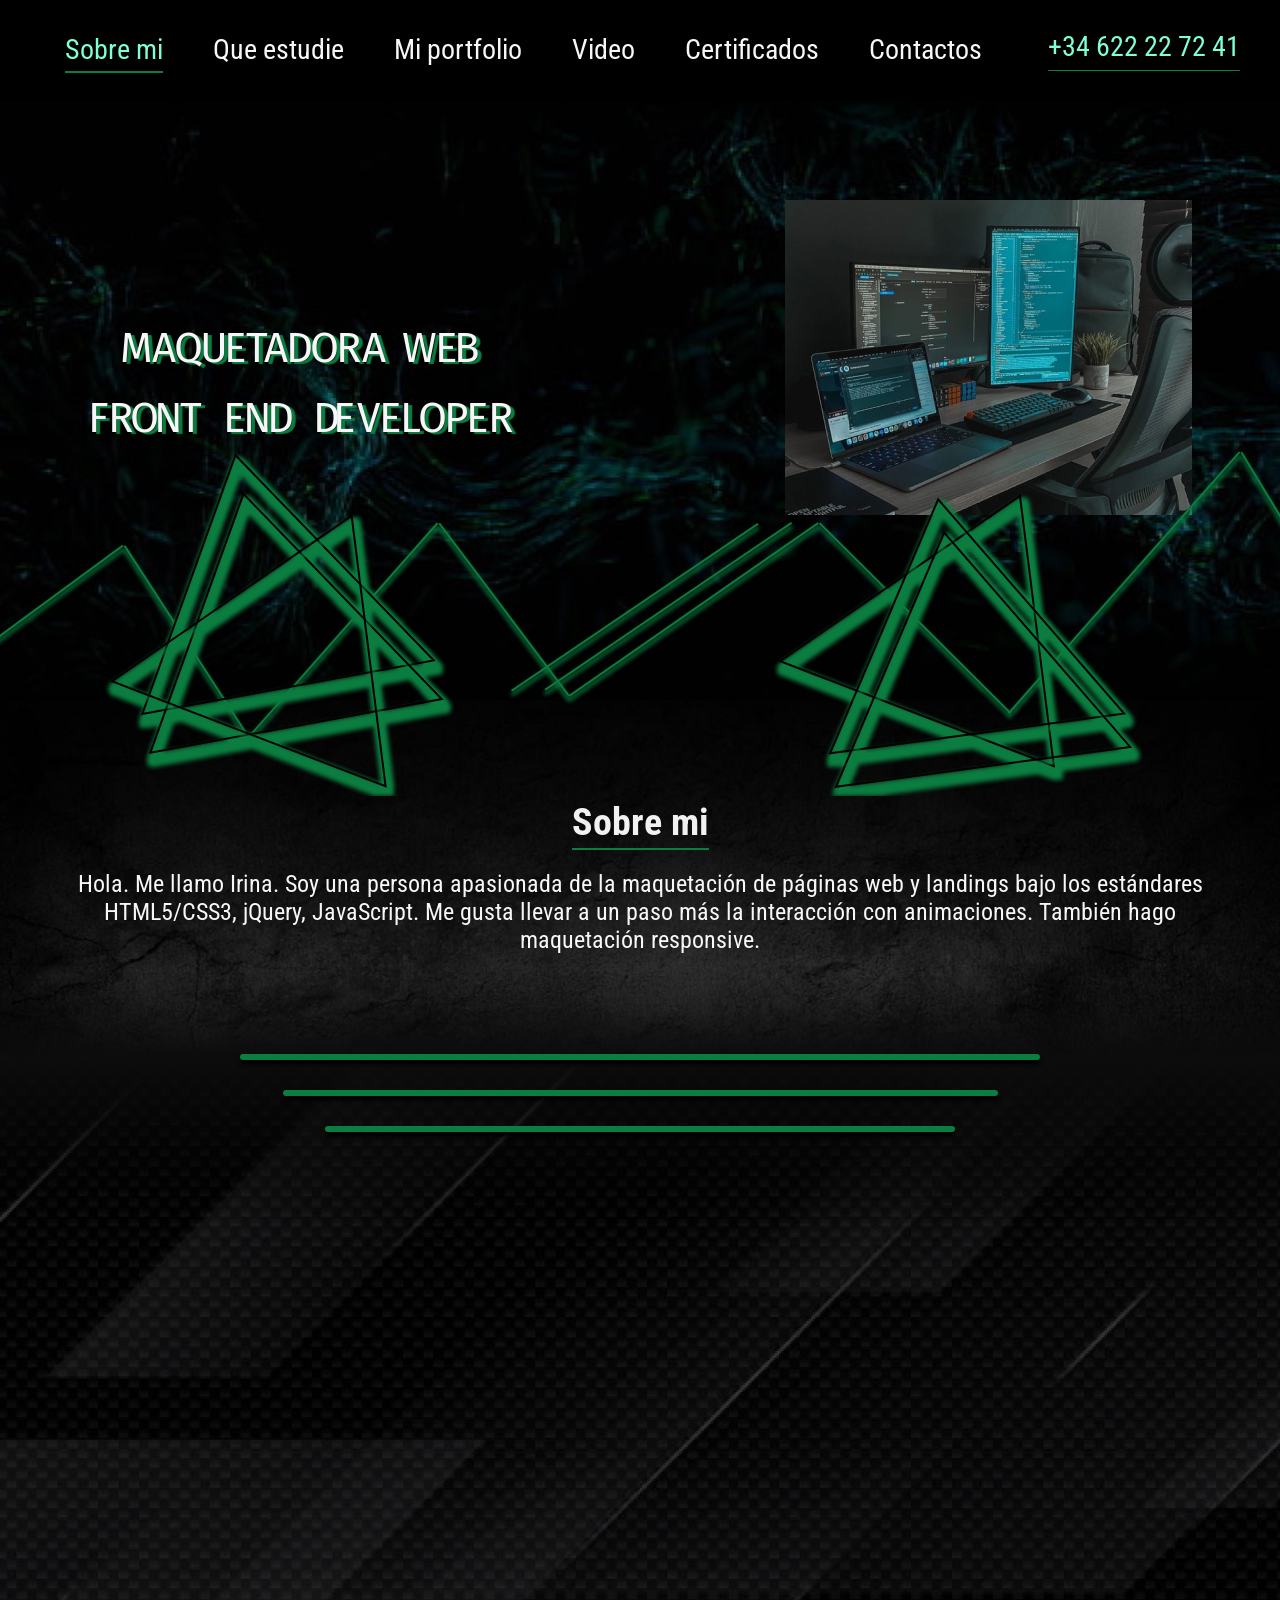
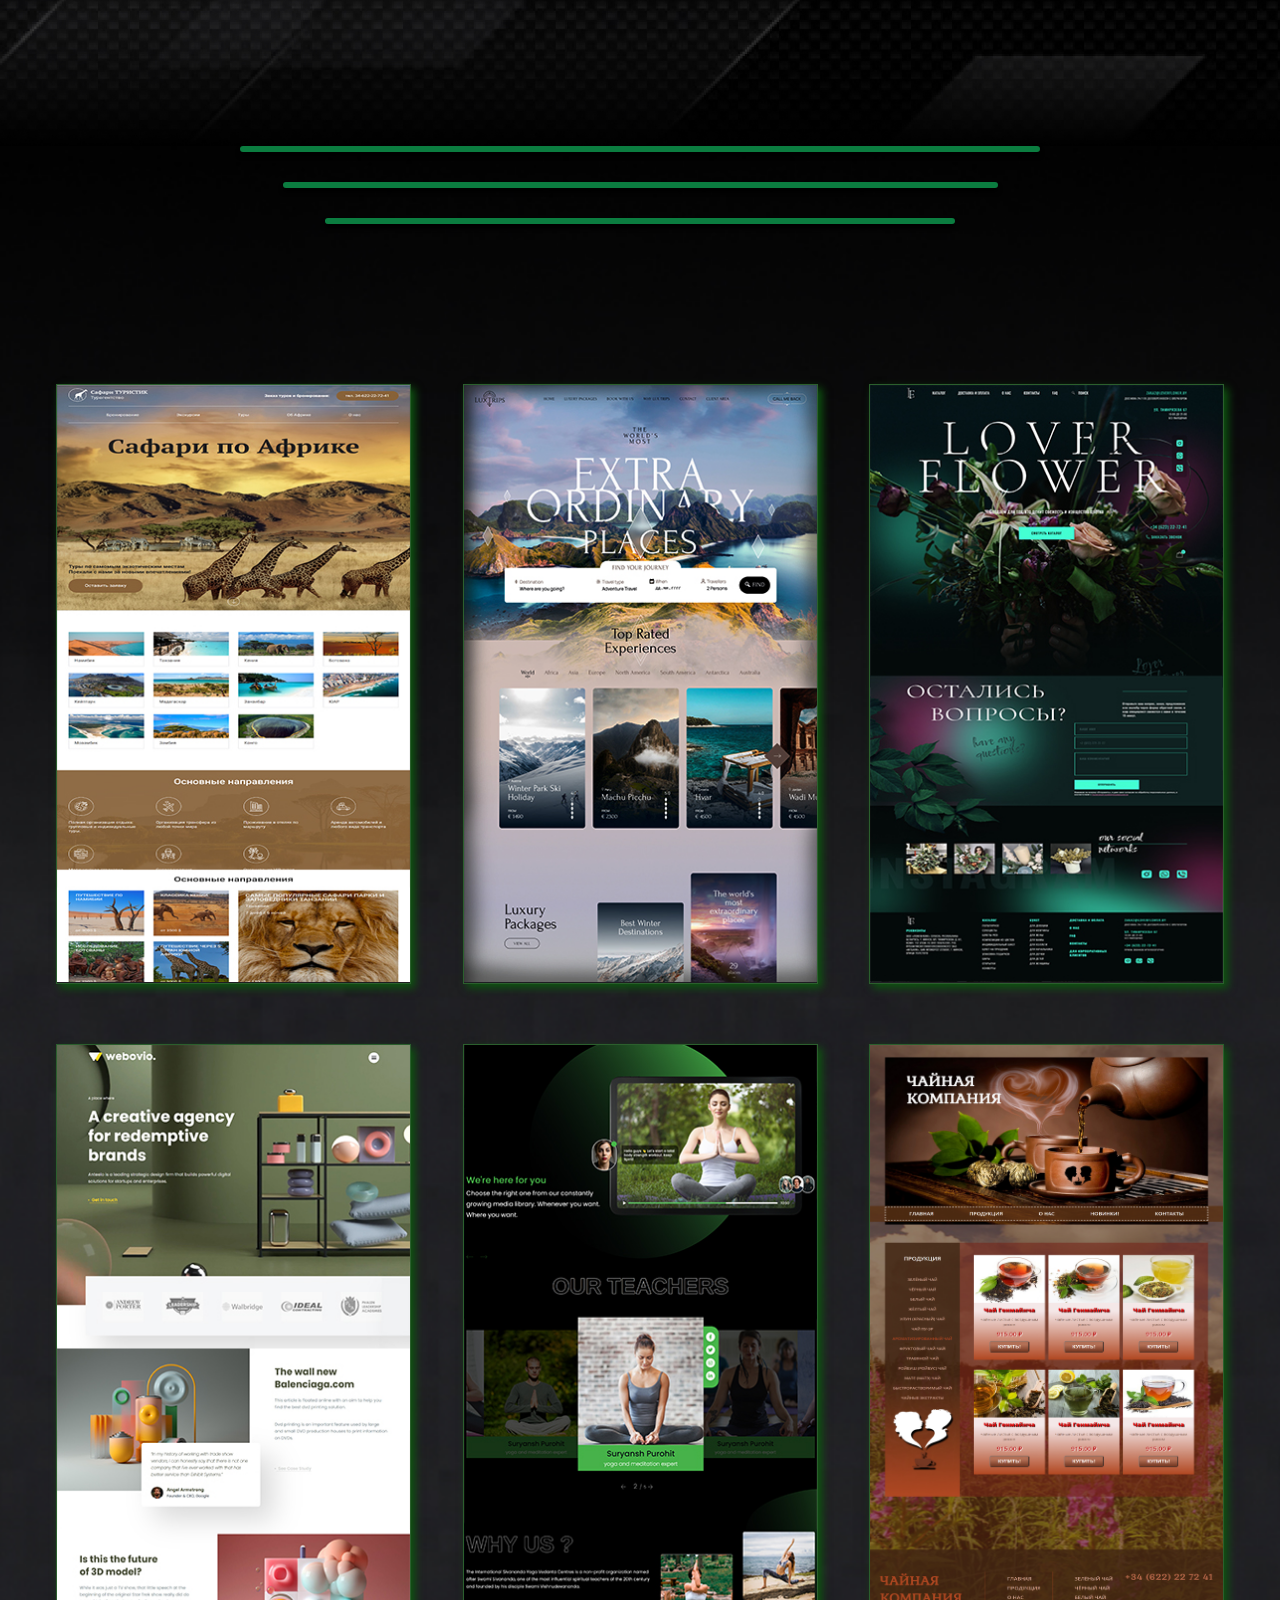
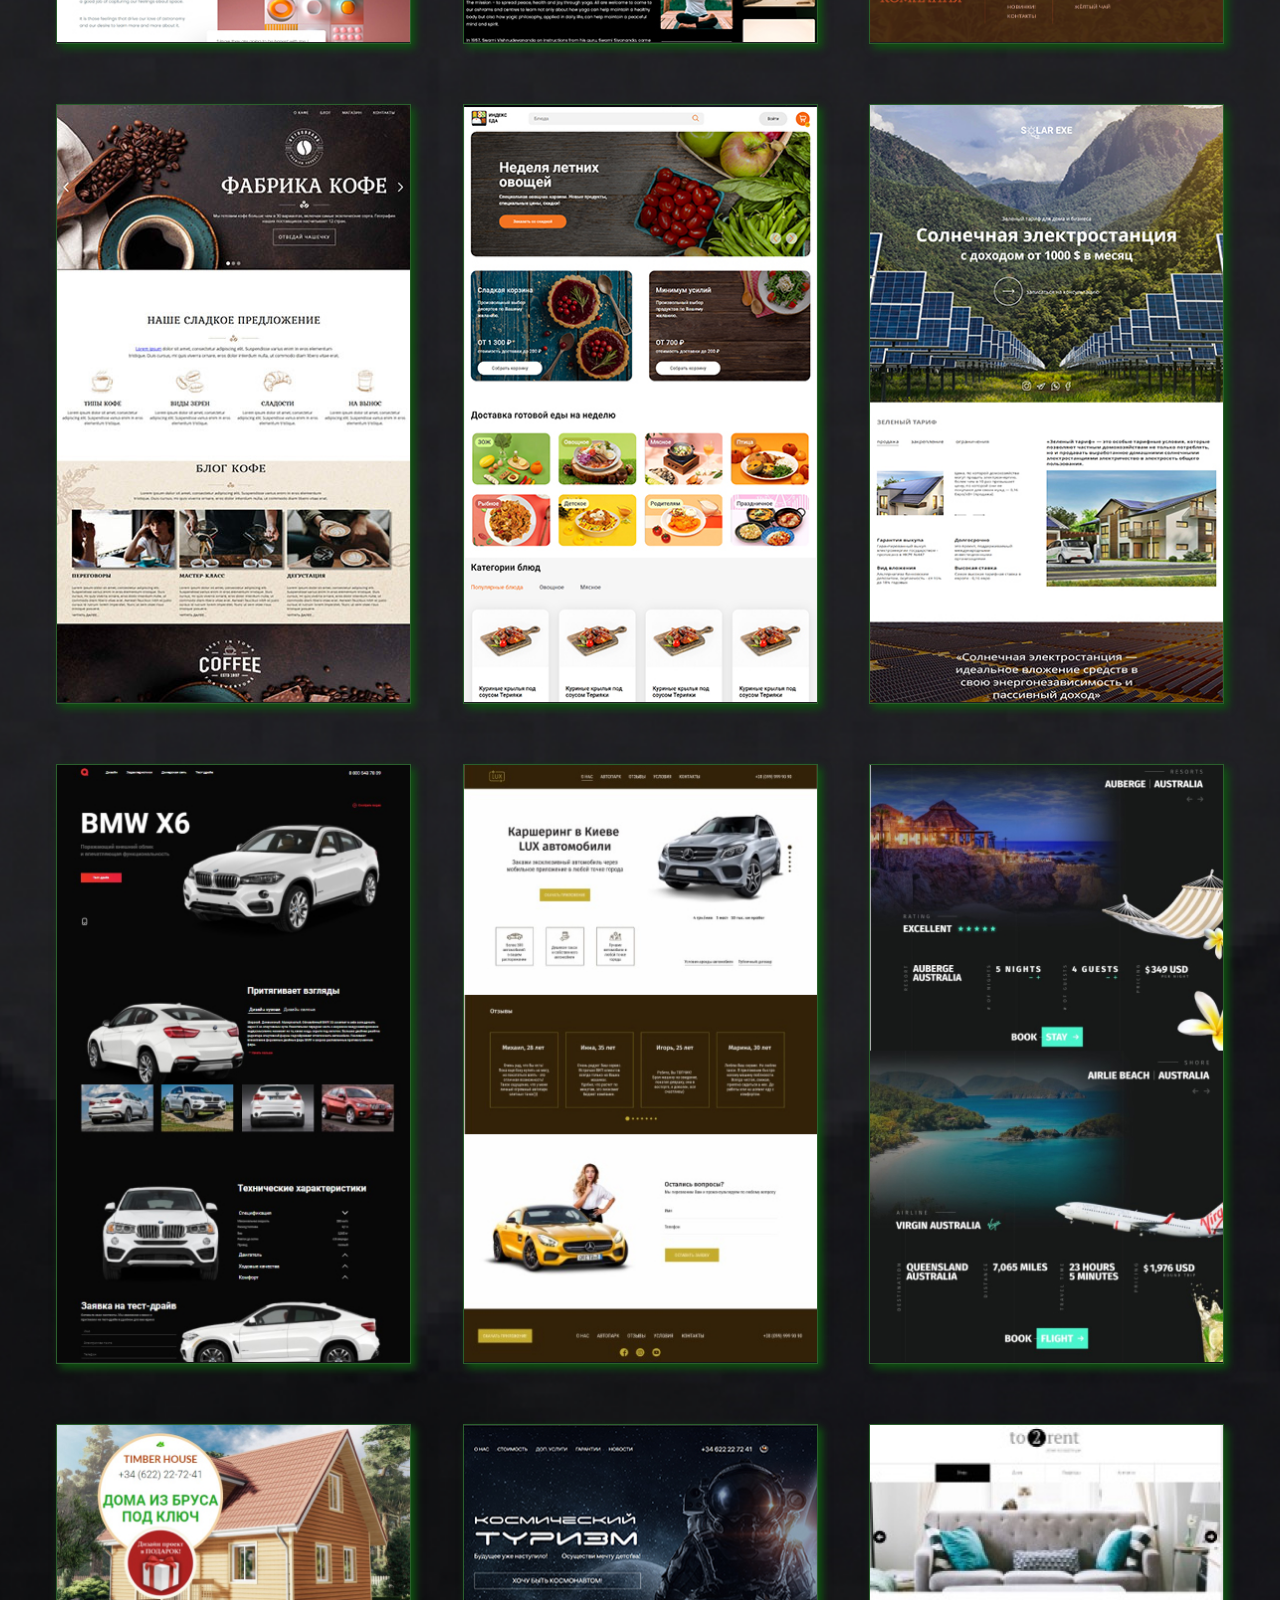
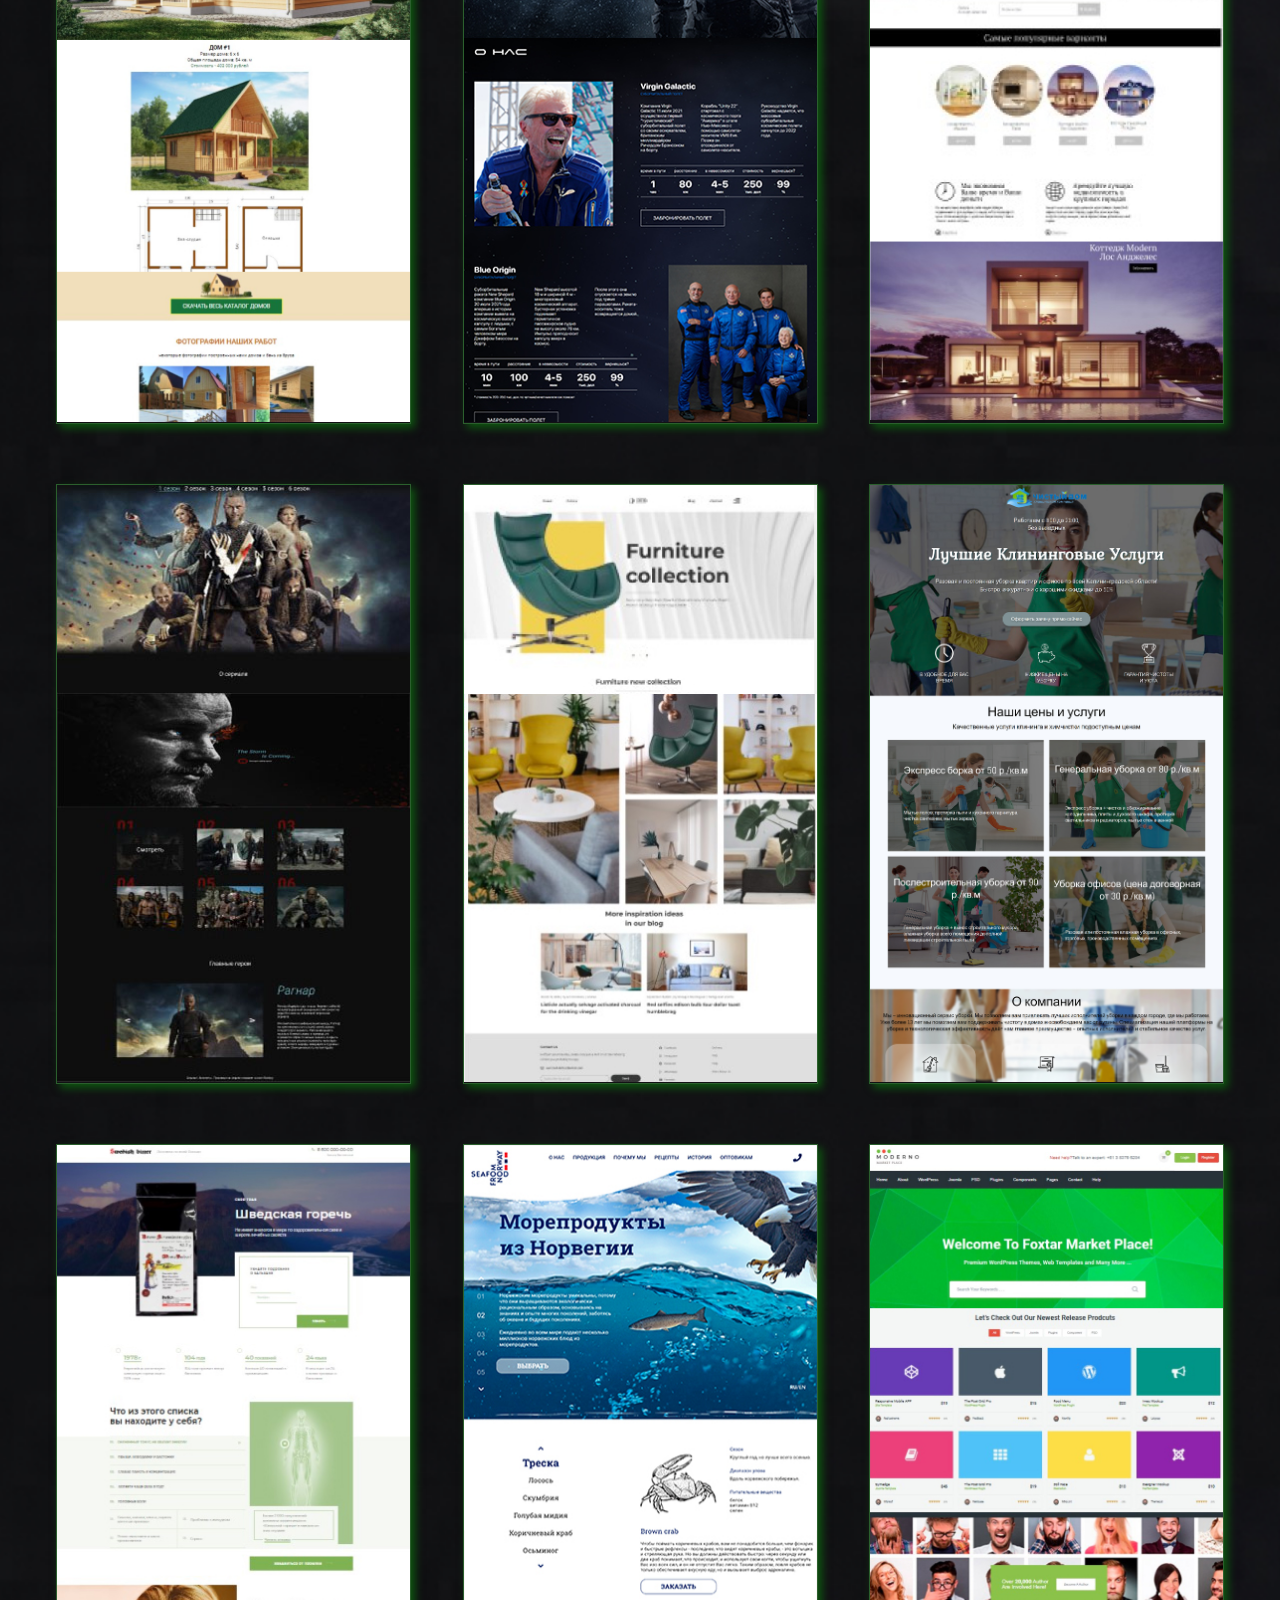
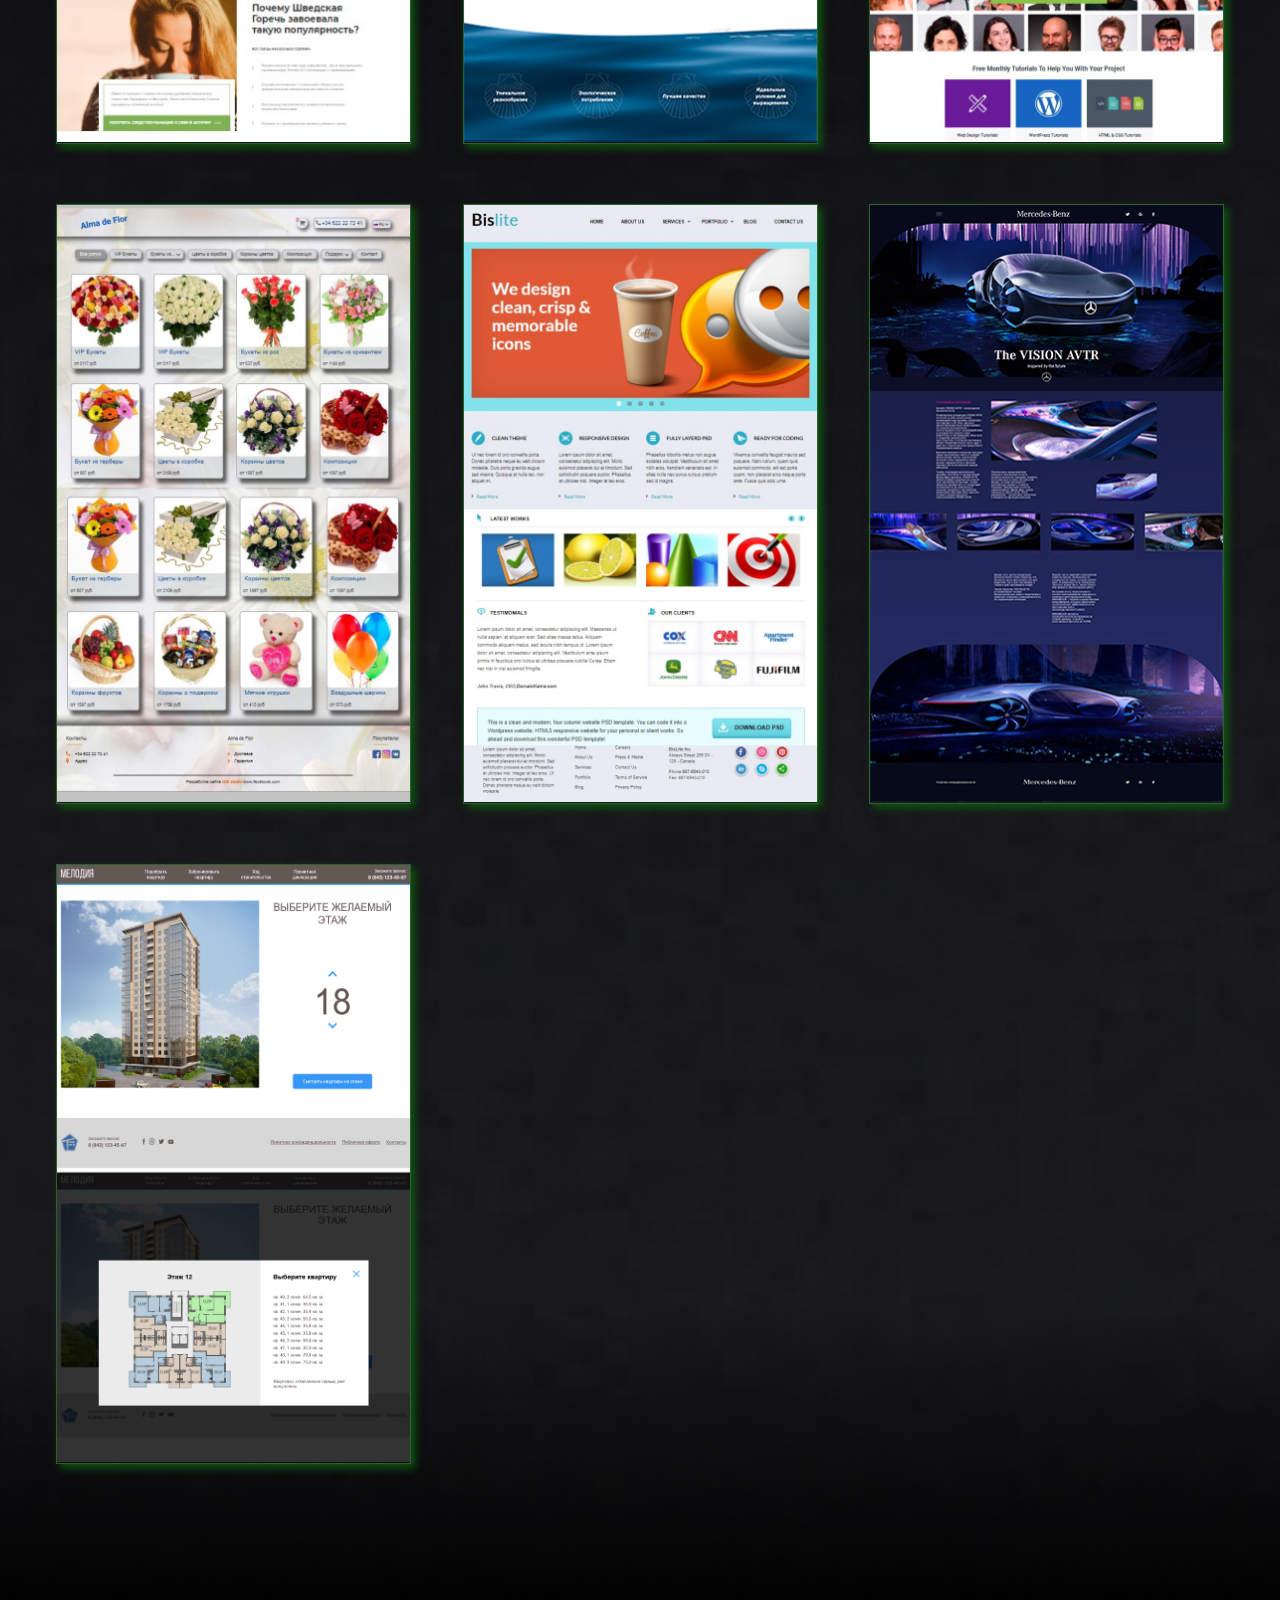
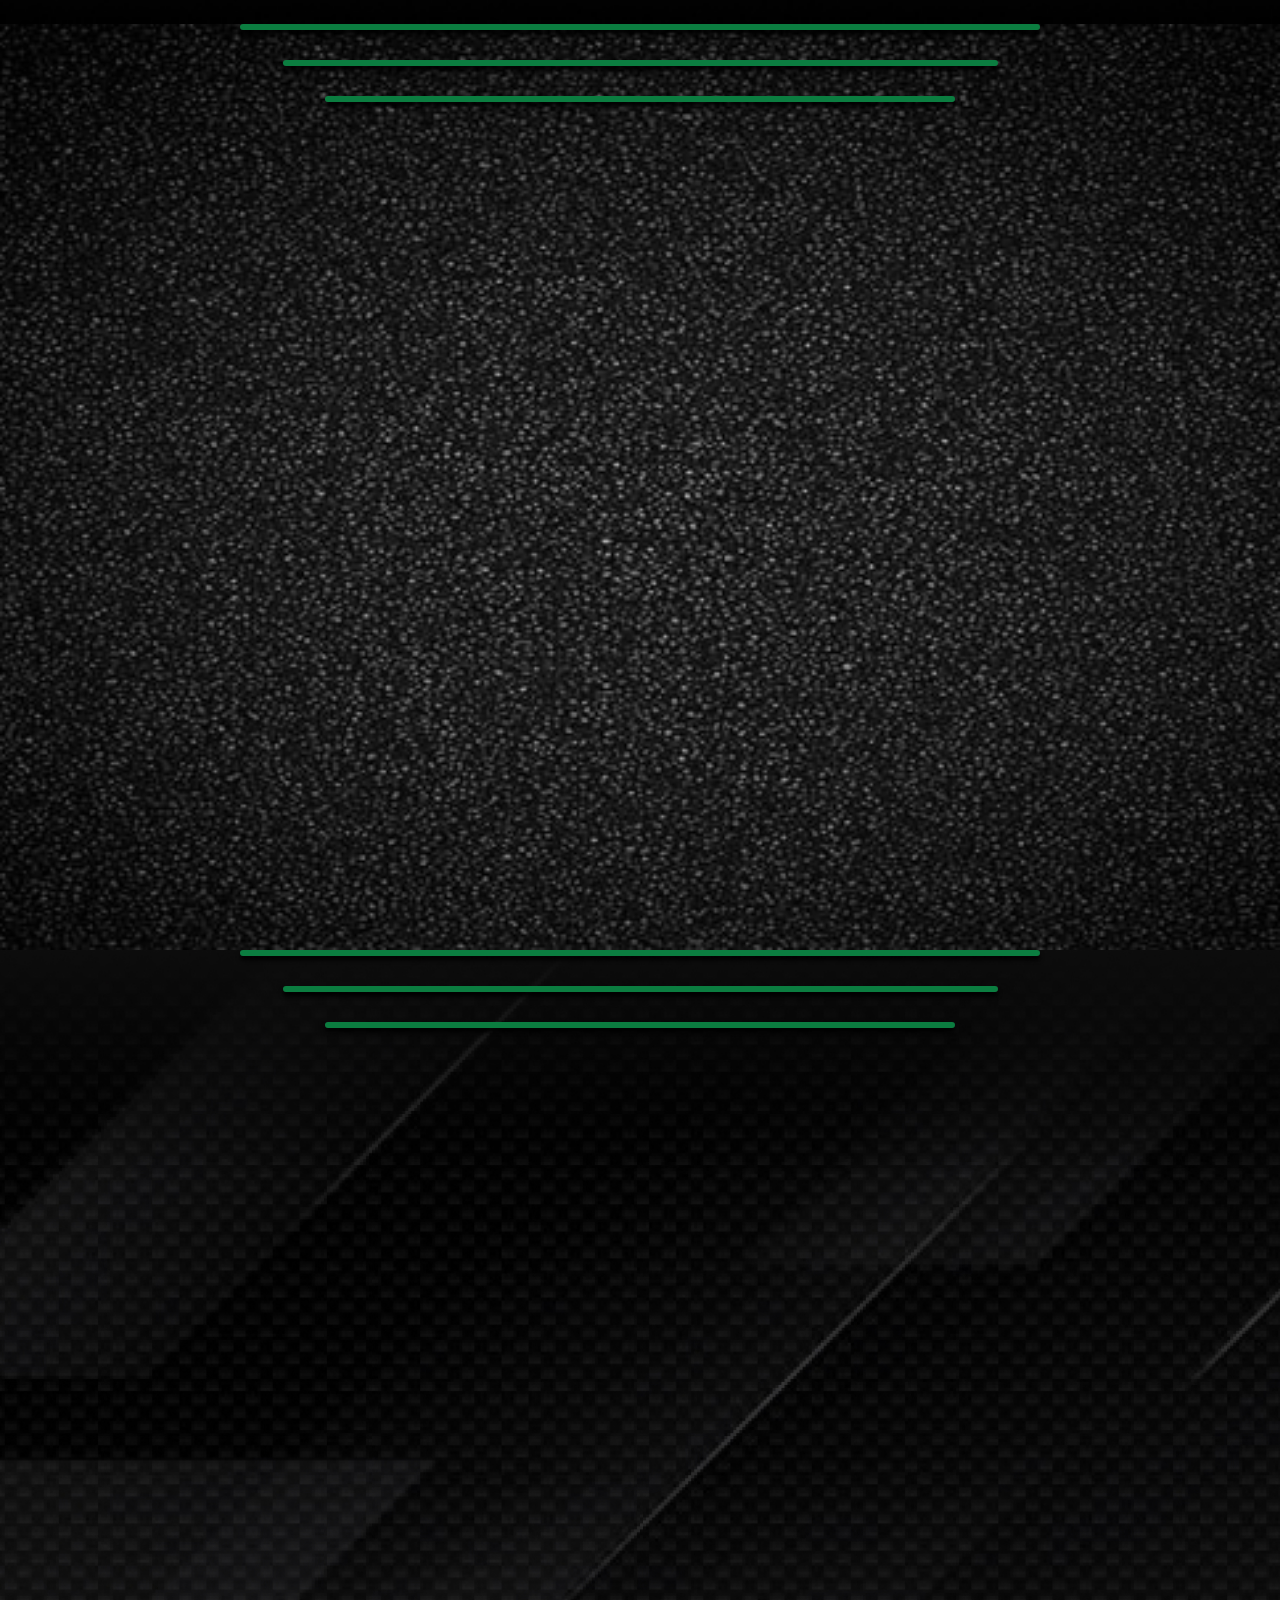
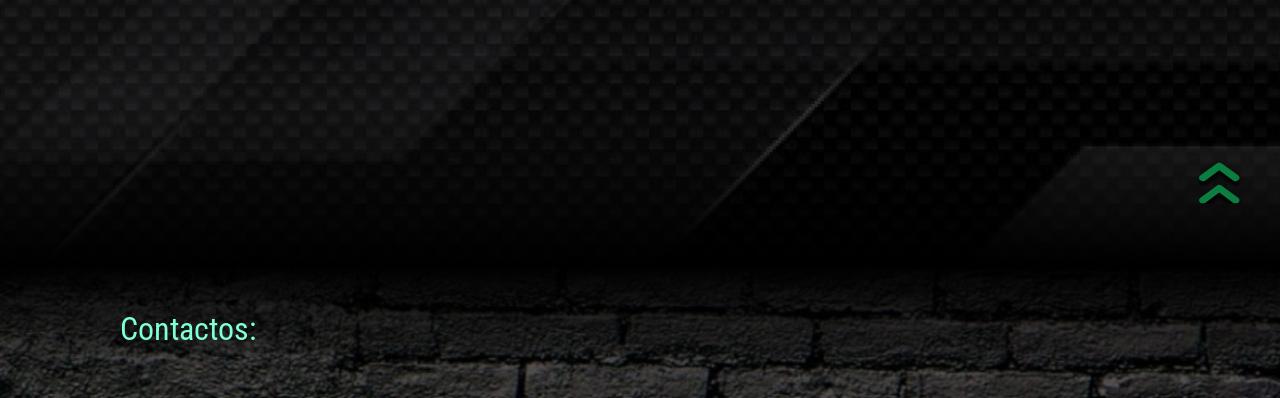
<file: images/index.html>
<!DOCTYPE html>
<html lang="en">

<head>
  <meta charset="UTF-8">
  <meta name="viewport" content="width=device-width, initial-scale=1.0">
  <meta http-equiv="X-UA-Compatible" content="ie=edge">
  <title>Portfolio</title>
  <link rel="preconnect" href="https://fonts.gstatic.com">
  <link href="https://fonts.googleapis.com/css2?family=Fira+Sans&family=Roboto+Condensed&display=swap" rel="stylesheet">
  <link rel="stylesheet" href="css/reset.css">
  <link rel="stylesheet" href="css/magnific-popup.css">
  <link rel="stylesheet" href="css/style.css">
  <link rel="stylesheet" href="css/media.css">
</head>

<body>

  <header class="header" id="header">
    <div class="container">
      <div class="header__inner">
        <nav class="menu">
          <button class="menu__btn"></button>
          <ul class="menu__list">
            <li class="menu__item menu__item-1 _anim-items _anim-no-hide">
              <a class="menu__list-link menu__list-link--active" href="#sobre mi">Sobre mi</a>
            </li>
            <li class="menu__item menu__item-2 _anim-items _anim-no-hide">
              <a class="menu__list-link" href="#estudie">Que estudie</a>
            </li>
            <li class="menu__item menu__item-3 _anim-items _anim-no-hide">
              <a class="menu__list-link" href="#portfolio">Mi portfolio</a>
            </li>
            <li class="menu__item menu__item-4 _anim-items _anim-no-hide">
              <a class="menu__list-link" href="#videos">Video</a>
            </li>
            <li class="menu__item menu__item-5 _anim-items _anim-no-hide">
              <a class="menu__list-link" href="#certificados">Certificados</a>
            </li>
            <li class="menu__item menu__item-6 _anim-items _anim-no-hide">
              <a class="menu__list-link" href="#contactos">Contactos</a>
            </li>
          </ul>
        </nav>
        <a class="phone header__phone _anim-items _anim-no-hide" href="tel:34622227241">+34 622 22 72 41</a>
      </div>
    </div>
  </header>

  <section class="top">
    <div class="container">
      <div class="top__inner">

        <div class="top__title-box">

          <div class="top__title-item-1-a">
            <span class="top__title title-1-a _anim-items _anim-no-hide" data-wow-offset="120">M</span>
            <span class="top__title title-2-a _anim-items _anim-no-hide">A</span>
            <span class="top__title title-3-a _anim-items _anim-no-hide">Q</span>
            <span class="top__title title-4-a _anim-items _anim-no-hide">U</span>
            <span class="top__title title-5-a _anim-items _anim-no-hide">E</span>
            <span class="top__title title-6-a _anim-items _anim-no-hide">T</span>
            <span class="top__title title-7-a _anim-items _anim-no-hide">A</span>
            <span class="top__title title-8-a _anim-items _anim-no-hide">D</span>
            <span class="top__title title-9-a _anim-items _anim-no-hide">O</span>
            <span class="top__title title-10-a _anim-items _anim-no-hide">R</span>
            <span class="top__title title-11-a _anim-items _anim-no-hide">A</span>
            <span class="top__title title-12-a _anim-items _anim-no-hide">W</span>
            <span class="top__title title-13-a _anim-items _anim-no-hide">E</span>
            <span class="top__title title-14-a _anim-items _anim-no-hide">B</span>
          </div>


          <div class="top__title-item-1">
            <span class="top__title title-1 _anim-items _anim-no-hide" data-wow-offset="120">F</span>
            <span class="top__title title-2 _anim-items _anim-no-hide">R</span>
            <span class="top__title title-3 _anim-items _anim-no-hide">O</span>
            <span class="top__title title-4 _anim-items _anim-no-hide">N</span>
            <span class="top__title title-5 _anim-items _anim-no-hide">T</span>
            <span class="top__title title-6 _anim-items _anim-no-hide">E</span>
            <span class="top__title title-7 _anim-items _anim-no-hide">N</span>
            <span class="top__title title-8 _anim-items _anim-no-hide">D</span>
          </div>

          <div class="top__title-item-2">
            <span class="top__title title-9 _anim-items _anim-no-hide">D</span>
            <span class="top__title title-10 _anim-items _anim-no-hide">E</span>
            <span class="top__title title-11 _anim-items _anim-no-hide">V</span>
            <span class="top__title title-12 _anim-items _anim-no-hide">E</span>
            <span class="top__title title-13 _anim-items _anim-no-hide">L</span>
            <span class="top__title title-14 _anim-items _anim-no-hide">O</span>
            <span class="top__title title-15 _anim-items _anim-no-hide">P</span>
            <span class="top__title title-16 _anim-items _anim-no-hide">E</span>
            <span class="top__title title-17 _anim-items _anim-no-hide">R</span>
          </div>

        </div>


        <!-- <h1 class="top__title">FRONT END DEVELOPER</h1> -->
        <img class="top__img _anim-items _anim-no-hide" src="images/top-img.jpg" alt="">
      </div>
    </div>
  </section>

  <section class="titulo" id="sobre mi">
    <div class="container">
      <div class="titulo__inner">
        <div class="titulo__inner-text">
          <h3 class="titulo__title _anim-items">Sobre mi</h3>
        </div>
        <p class="titulo__text _anim-items">
          Hola. Me llamo Irina. Soy una persona apasionada de la maquetación de páginas web y landings bajo los
          estándares HTML5/CSS3, jQuery, JavaScript. Me gusta llevar a un paso más la interacción con animaciones.
          También hago maquetación responsive.
        </p>
      </div>
    </div>
  </section>

  <section class="estudio" id="estudie">
    <div class="container">
      <div class="estudio__inner">
        <div class="estudio__line">
          <div class="estudio__line-1 _anim-items _anim-no-hide"></div>
          <div class="estudio__line-2 _anim-items _anim-no-hide"></div>
          <div class="estudio__line-3 _anim-items _anim-no-hide"></div>
        </div>
        <div class="titulo__inner-text">
          <h3 class="titulo__title _anim-items">Me estudie</h3>
        </div>
        <div class="estudio__box">
          <img class="estudio__img estudio__img-1 _anim-items" style="transition: all 0.8s ease 0s;"
            src="images/html5.png" alt="">
          <img class="estudio__img estudio__img-1 _anim-items" style="transition: all 0.8s ease 0s;"
            src="images/css3.png" alt="">
          <img class="estudio__img estudio__img-1 _anim-items" style="transition: all 0.8s ease 0s;"
            src="images/sass.png" alt="">
          <img class="estudio__img estudio__img-1 _anim-items" style="transition: all 0.8s ease 0s;"
            src="images/git.jpg" alt="">
          <img class="estudio__img estudio__img-1 _anim-items" style="transition: all 0.8s ease 0s;"
            src="images/gulp.png" alt="">
          <img class="estudio__img estudio__img-1 _anim-items" style="transition: all 0.8s ease 0s;"
            src="images/jquery.png" alt="">
          <img class="estudio__img estudio__img-1 _anim-items" style="transition: all 0.8s ease 0.2s;"
            src="images/javascript.png" alt="">
          <img class="estudio__img estudio__img-1 _anim-items" style="transition: all 0.8s ease 0.2s;"
            src="images/node.js.png" alt="">
          <img class="estudio__img estudio__img-1 _anim-items" style="transition: all 0.8s ease 0.2s;"
            src="images/figma.png" alt="">
          <img class="estudio__img estudio__img-1 _anim-items" style="transition: all 0.8s ease 0.2s;"
            src="images/ps.jpg" alt="">
          <img class="estudio__img estudio__img-1 _anim-items" style="transition: all 0.8s ease 0.2s;"
            src="images/vsc.png" alt="">
          <img class="estudio__img estudio__img-1 _anim-items" style="transition: all 0.8s ease 0.2s;"
            src="images/angular.png" alt="">
        </div>
      </div>
    </div>
  </section>

  <section class="portfolio" id="portfolio">
    <div class="container">
      <div class="portfolio__inner">
        <div class="estudio__line">
          <div class="estudio__line-1 _anim-items _anim-no-hide"></div>
          <div class="estudio__line-2 _anim-items _anim-no-hide"></div>
          <div class="estudio__line-3 _anim-items _anim-no-hide"></div>
        </div>
        <div class="titulo__inner-text">
          <h3 class="titulo__title _anim-items">Portfolio</h3>
        </div>
        <div class="portfolio__items">
          <a class="portfolio__item" href="https://ib-art.github.io/safari/"><span>View</span>
            <img class="portfolio__img" src="images/portfolio/safari.jpg" alt="">
          </a>
          <a class="portfolio__item" href="https://ib-art.github.io/LuxTrips/"><span>View</span>
            <img class="portfolio__img" src="images/portfolio/luxtrips-2.jpg" alt="">
          </a>
          <a class="portfolio__item" href="https://ib-art.github.io/LoverFlower/"><span>View</span>
            <img class="portfolio__img" src="images/portfolio/loverflower.jpg" alt="">
          </a>
          <a class="portfolio__item" href="https://ib-art.github.io/Webovio/"><span>View</span>
            <img class="portfolio__img" src="images/portfolio/webovio.jpg" alt="">
          </a>

          <a class="portfolio__item" href="https://ib-art.github.io/yoga/"><span>View</span>
            <img class="portfolio__img" src="images/portfolio/yoga.jpg" alt="">
          </a>
          <a class="portfolio__item" href="https://ib-art.github.io/te/"><span>View</span>
            <img class="portfolio__img" src="images/portfolio/te.jpg" alt="">
          </a>
          <a class="portfolio__item" href="https://ib-art.github.io/Cofe/index.html">
            <span>View</span>
            <img class="portfolio__img" src="images/portfolio/kofe 1.jpg" alt="">
          </a>
          <a class="portfolio__item" href="https://ib-art.github.io/comida/index.html"><span>View</span>
            <img class="portfolio__img" src="images/portfolio/comida.jpg" alt="">
          </a>
          <a class="portfolio__item" href="https://ib-art.github.io/solar/index.html"><span>View</span>
            <img class="portfolio__img" src="images/portfolio/solar.jpg" alt="">
          </a>
          <a class="portfolio__item" href="https://ib-art.github.io/BMW/index.html"><span>View</span>
            <img class="portfolio__img" src="images/portfolio/bmw.jpg" alt="">
          </a>
          <a class="portfolio__item" href="https://ib-art.github.io/Transfer/index.html"><span>View</span>
            <img class="portfolio__img" src="images/portfolio/transfer.jpg" alt="">
          </a>
          <a class="portfolio__item" href="https://ib-art.github.io/Surf/index.html#"><span>View</span>
            <img class="portfolio__img" src="images/portfolio/surf.jpg" alt="">
          </a>
          <a class="portfolio__item" href="https://ib-art.github.io/Timber-House/"><span>View</span>
            <img class="portfolio__img" src="images/portfolio/timber-house.jpg" alt="">
          </a>
          <a class="portfolio__item" href="https://ib-art.github.io/cosmos/"><span>View</span>
            <img class="portfolio__img" src="images/portfolio/cosmos.jpg" alt="">
          </a>
          <a class="portfolio__item" href="https://ib-art.github.io/to2rent/index.html"><span>View</span>
            <img class="portfolio__img" src="images/portfolio/to2rent.jpg" alt="">
          </a>
          <a class="portfolio__item" href="https://ib-art.github.io/Vikings/index.html"><span>View</span>
            <img class="portfolio__img" src="images/portfolio/vikings.jpg" alt="">
          </a>
          <a class="portfolio__item" href=" https://ib-art.github.io/des/index.html"><span>View</span>
            <img class="portfolio__img" src="images/portfolio/desire.jpg" alt="">
          </a>
          <a class="portfolio__item" href="https://ib-art.github.io/Cleaning/"><span>View</span>
            <img class="portfolio__img" src="images/portfolio/cleaning.jpg" alt="">
          </a>
          <a class="portfolio__item" href="https://ib-art.github.io/gorech/index.html"><span>View</span>
            <img class="portfolio__img" src="images/portfolio/swed-gor.jpg" alt="">
          </a>
          <a class="portfolio__item" href="https://ib-art.github.io/mar/index.html"><span>View</span>
            <img class="portfolio__img" src="images/portfolio/mar.jpg" alt="">
          </a>

          <a class="portfolio__item" href="https://ib-art.github.io/Moderno/#"><span>View</span>
            <img class="portfolio__img" src="images/portfolio/moderno.jpg" alt="">
          </a>
          <a class="portfolio__item" href="https://ib-art.github.io/Alma-de-Flor/"><span>View</span>
            <img class="portfolio__img" src="images/portfolio/alma-de-flor.jpg" alt="">
          </a>
          <a class="portfolio__item" href="https://ib-art.github.io/Bisline/"><span>View</span>
            <img class="portfolio__img" src="images/portfolio/bislite.jpg" alt="">
          </a>

          <a class="portfolio__item" href="https://ib-art.github.io/Mercedes/"><span>View</span>
            <img class="portfolio__img" src="images/portfolio/mercedes.jpg" alt="">
          </a>
          <a class="portfolio__item" href="https://ib-art.github.io/JK-Melodia/"><span>View</span>
            <img class="portfolio__img" src="images/portfolio/jk-melodia.jpg" alt="">
          </a>
        </div>
      </div>
    </div>
  </section>

  <section class="videos" id="videos">
    <div class="container">
      <div class="videos__inner">
        <div class="estudio__line">
          <div class="estudio__line-1 _anim-items _anim-no-hide"></div>
          <div class="estudio__line-2 _anim-items _anim-no-hide"></div>
          <div class="estudio__line-3 _anim-items _anim-no-hide"></div>
        </div>
        <div class="titulo__inner-text">
          <h3 class="titulo__title _anim-items">Videos de mi trabajo</h3>
        </div>
        <p class="titulo__text _anim-items">
          en mi pagina de youtube muestro extractos de mi trabajo
        </p>
        <div class="videos__items">
          <a class="portfolio__item video__item certificados-1 _anim-items"
            href="https://youtu.be/rEAr_pSQMsQ"><span>View</span>
            <img class="portfolio__img video__img " src="images/videos/3d-courusel.jpg" alt="">
          </a>
          <a class="portfolio__item video__item certificados-2 _anim-items"
            href="https://youtu.be/pA6F6Y1rtPc"><span>View</span>
            <img class="portfolio__img video__img " src="images/videos/3d-coverflowj.jpg" alt="">
          </a>
          <a class="portfolio__item video__item certificados-3 _anim-items"
            href="https://youtu.be/4G-A5iVp3jc"><span>View</span>
            <img class="portfolio__img video__img " src="images/videos/cub.jpg" alt="">
          </a>
          <a class="portfolio__item video__item certificados-4 _anim-items"
            href="https://youtu.be/HblO0F1u_VQ"><span>View</span>
            <img class="portfolio__img video__img " src="images/videos/cards.jpg" alt="">
          </a>
          <a class="portfolio__item video__item certificados-5 _anim-items"
            href="https://youtu.be/ehNkeokOSgc"><span>View</span>
            <img class="portfolio__img video__img " src="images/videos/slider-cofe.jpg" alt="">
          </a>
          <a class="portfolio__item video__item certificados-5 _anim-items"
            href="https://youtu.be/64sBXw5kRLA"><span>View</span>
            <img class="portfolio__img video__img " src="images/videos/cleaning.jpg" alt="">
          </a>
        </div>
      </div>
    </div>
  </section>

  <section class="estudio estudio__certificados" id="certificados">
    <div class="container">
      <div class="estudio__inner estudio__inner-box">
        <div class="estudio__line">
          <div class="estudio__line-1 _anim-items _anim-no-hide"></div>
          <div class="estudio__line-2 _anim-items _anim-no-hide"></div>
          <div class="estudio__line-3 _anim-items _anim-no-hide"></div>
        </div>
        <div class="titulo__inner-text">
          <h3 class="titulo__title _anim-items">Certificados</h3>
        </div>
        <div class="estudio__box certificados__box">
          <a href="images/certificados/pixlpro.jpg">
            <img class="estudio__img certificados__img certificados-1 _anim-items" src="images/certificados/pixlpro.jpg"
              alt="">
          </a>
          <a href="images/certificados/vadim-prokop.jpg">
            <img class="estudio__img certificados__img certificados-2 _anim-items"
              src="images/certificados/vadim-prokop.jpg" alt="">
          </a>
          <a href="images/certificados/netology.jpg">
            <img class="estudio__img certificados__img certificados-3 _anim-items"
              src="images/certificados/netology.jpg" alt="">
          </a>
          <a href="images/certificados/certif.jpg">
            <img class="estudio__img certificados__img certificados-4 _anim-items" src="images/certificados/certif.jpg"
              alt="">
          </a>
          <a href="images/certificados/certifi2.jpg">
            <img class="estudio__img certificados__img certificados-5 _anim-items"
              src="images/certificados/certifi2.jpg" alt="">
          </a>
          <a href="images/certificados/socolov.jpg">
            <img class="estudio__img certificados__img certificados-6 _anim-items" src="images/certificados/socolov.jpg"
              alt="">
          </a>
        </div>
      </div>
      <div class="arrow">
        <a class="certificados__btn" href="#header">
          <img class="certificados__btn-img" src="images/arrows-down.svg" alt="">
        </a>
      </div>

    </div>
  </section>

  <footer class="footer" id="contactos">
    <div class="container">
      <div class="footer__inner">
        <nav class="footer__menu">
          <ul class="footer__menu-list">
            <li class="footer__menu-item footer__menu-cont">Contactos:</li>
            <li class="footer__menu-item footer__menu-email _anim-items">
              <a class="email" href="mailto:lo_72sa@mail.ru">Lo_72sa@mail.ru</a>
            </li>
            <li class="footer__menu-item footer__menu-phone _anim-items"><a class="phone" href="tel:34622227241">+34 622
                22 72
                41</a></li>
          </ul>
        </nav>

      </div>
    </div>
  </footer>






  <script src="https://ajax.googleapis.com/ajax/libs/jquery/3.4.1/jquery.min.js"></script>
  <script src="js/jquery.magnific-popup.min.js"></script>
  <script src="js/main.js"></script>
  <script src="js/script.js"></script>
</body>

</html>
</file>
<file: css/style.css>
* {
  margin: 0;
  padding: 0;
  box-sizing: border-box;
}

@font-face {
  font-family: kamerik-3d;
  src: url(../fonts/kamerik205-heavy.woff2);
  font-weight: 900;
}
@font-face {
  font-family: merriweather-italic-3d;
  src: url(../fonts/merriweather-regular-italic.woff2);
}

@font-face {
  font-family: Poppins-regular;
  src: url(../fonts/Poppins-Regular.woff2);
}

@font-face {
  font-family: Poppins-medium;
  src: url(../fonts/Poppins-Medium.woff2);
}

@font-face {
  font-family: Poppins-semiBold;
  src: url(../fonts/Poppins-SemiBold.woff2);
}

@font-face {
  font-family: Poppins-bold;
  src: url(../fonts/Poppins-Bold.woff2);
}

@font-face {
  font-family: Poppins-extraBold;
  src: url(../fonts/Poppins-ExtraBold.woff2);
}

@font-face {
  font-family: Poppins-black;
  src: url(../fonts/Poppins-Black.woff2);
}

body {
  font-family: Poppins-regular;
  background-color: #000;
  color: #fff;
  font-family: kamerik-3d;
}

.container {
  max-width: 1440px;
  padding: 0 10px;
  margin: 0 auto;
}

/* start header */
.header {
  background-repeat: no-repeat;
  position: relative;
  background-size: cover;
  background-position: center;
  /* height: 100vh; */
  height: calc(100vh - 60px);
  overflow: hidden;
  /* padding-top: 80px; */
  margin-top: 60px;
}

.layer-4 {
  position: absolute;
  top: 0;
}

/* start header__inner */
.header__inner {
  display: flex;
  padding: 7px 15px 7px 15px;
  align-items: center;
  justify-content: space-between;
  background-color: #243968;
  position: fixed;
  top: 0;
  width: 100%;
  left: 0;
  z-index: 100;
}

.logo {
  font-family: Poppins-semiBold;
  display: flex;
  align-items: center;
  text-decoration: none;
  text-shadow: -2px 2px #333;
  color: #fff;
  font-size: 20px;
}

.logo img {
  width: 70px;
  height: 70px;
  border-radius: 50px;
  margin-right: 15px;
}

.menu__list {
  display: flex;
  gap: 25px;
  justify-content: space-around;
  list-style: none;
  /* margin-left: 80px; */
}

.menu__list-link {
  font-family: Poppins-semiBold;
  font-size: 18px;
  letter-spacing: 0.6px;
  color: #fff;
  text-decoration: none;
  text-shadow: -2px 2px #333;
  position: relative;
  padding-bottom: 8px;
}
.menu__list-link.menu__list-link--active {
  color: #4f7bd8;
}

.menu__list-link.menu__list-link--active::after {
  content: "";
  position: absolute;
  width: 100%;
  height: 2px;
  background-color: #75abd6;
  left: 0;
  bottom: 0;
}

.menu__list-link:hover::after {
  content: "";
  position: absolute;
  width: 100%;
  height: 2px;
  background-color: #75abd6;
  left: 0;
  bottom: 0;
}

.menu__list-link:hover {
  color: #4984b3;
}

.menu__btn {
  display: none;
}

/* start header-banner */
.header-banner {
  position: relative;
  z-index: 6;
  display: flex;
  flex-direction: column;
  align-items: center;
  justify-content: center;
  height: calc(100vh - 100px);
  /* height: 100vh; */
}

h1 {
  font-size: 40px;
  line-height: 58px;
  text-align: center;
  text-transform: uppercase;
  letter-spacing: normal;
  color: #fffe84;
  text-shadow: 2px 2px #333;
  margin: 0 0 15px 0;
}

h1 span {
  display: block;
  font-family: merriweather-italic-3d;
  font-size: 28px;
  color: #8bff84;
}

h2 {
  text-align: center;
  font-family: merriweather-italic-3d;
  font-size: 25px;
  color: #fffcb2;
  margin: 15px 0 50px 0;
  text-shadow: 2px 2px #333;
}

.header-content {
  width: 80%;
  margin: 0 auto;
}

.header-content p {
  margin-bottom: 10px;
  font-family: merriweather-italic-3d;
  font-size: 20px;
  line-height: 38px;
  letter-spacing: normal;
  text-align: center;
  text-shadow: 2px 2px #333;
}

.header-content a {
  color: #cfd966;
  text-decoration: none;
}

/* start habilidades */
.habilidades-box {
  padding: 30px 0;
  background: #08101c;
}

.habilidades {
  display: flex;
  flex-wrap: wrap;
  gap: 10px;
  justify-content: center;
  margin: 0 30px;
}

.habilidades img {
  width: 80px;
  height: 60px;
  border-radius: 5px;
  opacity: 0.8;
}

/* portfolio */
.portfolio,
.videos,
.certificad,
.footer {
  height: auto;
  padding: 100px 0;
  /* background: linear-gradient(to bottom, #0e2b0e 0%, #589d5859 50%, #0e2b0e 100%); */
  background: linear-gradient(to bottom, #08101c 0%, #4c6c9e8f 50%, #08101c 100%);
  position: relative;
  overflow: hidden;
}

.titulo__title {
  font-family: Poppins-semiBold;
  font-size: 18px;
  color: #0ab111;
  text-shadow: -2px 2px #333;
  text-align: center;
  cursor: pointer;
  border-radius: 5px;
  border: 1px solid #514f4f;
  padding: 10px 24px;
  background: #333;
}

.titulo__title.active {
  color: #d7d661;
  text-shadow: 2px 2px #333;
  font-size: 18px;
  position: relative;
  padding-right: 40px;
}

.titulo__title.active::after {
  content: "";
  position: absolute;
  top: 50%;
  right: 18px;
  transform: translateY(-50%);
  width: 0;
  height: 0;
  border-left: 6px solid transparent;
  border-right: 6px solid transparent;
  border-top: 8px solid #d7d661;
}

h3 {
  font-size: 22px;
  color: #0ab111;
  text-shadow: -2px 2px #333;
  text-align: center;
  cursor: pointer;
}

.portfolio__inner {
  z-index: 4;
  position: relative;
}

.tabs {
  display: flex;
  gap: 60px;
  text-align: center;
  justify-content: center;
}

.portfolio__items.tab-item.active-tab {
  display: flex;
}
.portfolio__items.tab-item {
  display: none;
}

.portfolio__items {
  margin-top: 60px;
  justify-content: space-around;
  display: flex;
  flex-wrap: wrap;
}

.portfolio__item {
  width: 355px;
  height: 600px;
  position: relative;
  margin: 0 16px 60px;
  border: 1px solid #2b5f2d;
  box-shadow: 4px 4px 8px 0px #0e5510;
  overflow: hidden;
}

.portfolio__item span {
  position: absolute;
  top: 45%;
  font-size: 36px;
  line-height: 42px;
  padding: 25px 70px 25px;
  background-color: #6aa786;
  color: #f8f7f7;
  width: 100%;
  text-align: center;
  opacity: 0;
  transition: all 0.5s;
  z-index: 2;
}

.portfolio__item:hover span {
  opacity: 1;
}

.portfolio__item:hover::after {
  content: "";
  position: absolute;
  top: 0;
  left: 0;
  right: 0;
  bottom: 0;
  background: rgba(196, 199, 197, 0.575);
}

.portfolio__img {
  width: 100%;
}

/* videos__inner */
.videos__inner p {
  font-family: merriweather-italic-3d;
  font-size: 20px;
  line-height: 32px;
  letter-spacing: normal;
  text-align: center;
  text-shadow: 2px 2px #333;
  margin: 35px 0;
}

.videos__items {
  margin-top: 60px;
  justify-content: space-around;
  display: flex;
  flex-wrap: wrap;
}

.video__item {
  width: 355px;
  height: 220px;
  border-radius: 12px;
  overflow: hidden;
}

.video__item span {
  top: 30%;
}

.videos-btn {
  width: 100%;
  text-align: center;
  margin: 20px 0;
}

.videos-btn a {
  font-family: merriweather-italic-3d;
  font-size: 20px;
  line-height: 32px;
  letter-spacing: normal;
  text-align: center;
  color: #e2e2e2;
  text-shadow: 2px 2px #333;
  text-decoration: none;
  cursor: pointer;
}

.videos-btn a span {
  font-family: merriweather-italic-3d;
  font-size: 20px;
  line-height: 32px;
  letter-spacing: normal;
  text-align: center;
  text-shadow: 2px 2px #333;
  color: #cfd966;
  position: relative;
  text-decoration: none;
  margin-left: 5px;
  cursor: pointer;
}

.videos-btn a span::after {
  content: "";
  position: absolute;
  background: #cfd966;
  width: 100%;
  height: 2px;
  left: 0;
  bottom: 0;
}

/* certificad */
.certificados__box {
  margin-top: 60px;
  justify-content: center;
  display: flex;
  flex-wrap: wrap;
}

.arrow {
  position: fixed;
  bottom: 20px;
  right: 20px;
  z-index: 1000;
}

.certificados__btn {
  width: 45px;
  height: 45px;
  display: block;
}

.certificados__img {
  width: 300px;
  height: 201px;
  margin: 0 45px 60px;
  border-radius: 0;
}

.certificados__btn-img {
  max-width: 100%;
  height: auto;
  display: block;
}

.footer__inner {
  z-index: 5;
  position: relative;
}

.footer__menu-list {
  display: flex;
  gap: 20px;
  flex-direction: column;
  justify-content: space-between;
  align-items: center;
  list-style: none;
  margin-top: 30px;
}

.footer__menu-email a,
.footer__menu-phone a,
.footer__menu-list li {
  position: relative;
  text-decoration: none;
  font-size: 20px;
  color: #e2e2e2;
  text-shadow: 2px 2px #333;
}

.cont {
  display: flex;
  flex-direction: column;
  position: fixed;
  bottom: 150px;
  right: 0px;
  z-index: 1000;
  gap: 20px;
}

.cont img {
  width: 50px;
  height: 50px;
  border-radius: 5px;
}
</file>
<file: css/media.css>
@media (max-width: 1180px) {
  .portfolio__items {
    justify-content: space-around;
  }
}

@media (max-width: 900px) {
  .header {
    margin-top: 0;
  }
  .header__inner {
    position: absolute;
  }
  .menu__btn {
    display: block;
    cursor: pointer;
    width: 40px;
    height: 24px;
    border: none;
    border-top: 3px solid #75abd6;
    border-bottom: 3px solid #75abd6;
    background-color: transparent;
    position: relative;
    z-index: 5;
    outline: none;
    /* left: 50px; */
  }

  .menu__btn::before {
    content: "";
    position: absolute;
    width: 40px;
    height: 3px;
    background-color: #75abd6;
    left: 0;
    top: 50%;
    transform: translateY(-50%);
  }

  .menu__list.menu__list--active {
    transform: translateY(0);
    z-index: 1;
  }

  .menu {
    z-index: 9;
  }

  .menu__list {
    display: block;
    position: absolute;
    top: 0;
    margin-left: 0;
    left: 0;
    right: 0;
    background-color: #243968;
    text-align: center;
    padding: 65px 0;
    transform: translateY(-500px);
    transition: all 0.5s;
  }

  .menu__item {
    padding: 0;
  }

  .menu__list-link {
    display: block;
    width: 100%;
    padding: 15px 0;
  }

  img.mfp-img {
    width: 450px;
  }

  .tabs {
    flex-wrap: wrap;
    gap: 20px;
  }

  .tabs .titulo__title {
    width: 100%;
  }

  h3.active {
    padding-right: 0;
  }

  h3.active::after {
    display: none;
  }

  .portfolio {
    padding-bottom: 50px;
  }

  .videos,
  .certificad,
  .footer {
    padding: 50px 0;
  }

  .videos::before {
    top: -295px;
  }
  .hero-content h1 {
    margin-top: 0;
  }

  h2 {
    font-size: 22px;
  }

  .header-content {
    width: 100%;
    margin: 0 auto;
  }

  h1 {
    font-size: 30px;
    line-height: 40px;
  }

  h1 span {
    font-size: 22px;
  }

  .header-content p {
    font-size: 18px;
    line-height: 28px;
  }

  h2 {
    margin: 0px 0 25px 0;
  }
}

@media (max-width: 690px) {
  h1 {
    font-size: 40px;
  }

  h2 {
    font-size: 22px;
  }

  /* .hero-content__p {
    font-size: 18px;
    line-height: 26px;
  } */

  .menu__list-link {
    font-size: 20px;
  }

  /* .habilidades img {
    width: 92px;
    height: 60px;
  } */

  h3,
  h3.active {
    font-size: 20px;
  }

  .videos::before {
    right: 0;
  }

  .videos__inner p,
  .videos-btn a,
  .videos-btn a span {
    font-size: 18px;
    line-height: 20px;
  }
  /* .hero-content__p p {
    margin-bottom: 0px;
  } */

  /* .menu__btn {
    border-top: 3px solid #070807;
    border-bottom: 3px solid #070807;
  }

  .menu__btn::before {
    height: 3px;
    background-color: #070807;
  } */
}

@media (max-width: 540px) {
  h1 {
    /* margin-top: -70px; */
    line-height: 45px;
  }
  .portfolio__item {
    width: 305px;
    height: 550px;
  }

  .portfolio__img {
    width: 305px;
    height: 550px;
  }

  img.mfp-img {
    width: 350px;
  }

  .portfolio {
    padding-bottom: 40px;
  }

  .video__item,
  .video__img {
    width: 341px;
    height: 220px;
  }

  .footer__menu-email a,
  .footer__menu-phone a,
  .footer__menu-list li {
    font-size: 16px;
  }
  .habilidades img {
    width: 70px;
    height: 45px;
  }
  h1 {
    margin-top: 90px;
    font-size: 24px;
    line-height: 36px;
  }

  h1 span {
    font-size: 18px;
  }

  /* h1 {
    font-size: 34px;
    margin-bottom: 10px;
  } */

  .hero-content p {
    margin-top: 50px;
    font-size: 18px;
  }

  .menu__list-link {
    font-size: 22px;
    padding: 10px 0;
  }

  .menu__list {
    padding: 45px 0;
  }
}

@media (max-width: 420px) {
  h1 {
    margin-top: 0;
    margin-bottom: 15px;
  }

  h2 {
    font-size: 20px;
  }

  .hero-content p {
    width: 90%;
    font-size: 18px;
    line-height: 24px;
  }

  h3,
  h3.active {
    font-size: 18px;
  }

  .tabs {
    gap: 15px;
  }

  .portfolio,
  .videos,
  .certificad,
  .footer {
    padding: 50px 0;
  }

  .habilidades img {
    width: 45px;
    height: 30px;
  }
  .layer-5 {
    display: none;
  }

  .portfolio__img {
    width: 265px;
    height: 500px;
  }
  .portfolio__item {
    width: 265px;
    height: 500px;
  }
  img.mfp-img {
    width: 265px;
  }

  .video__item,
  .video__img {
    width: 285px;
    height: 200px;
  }

  .footer__menu-email a,
  .footer__menu-phone a,
  .footer__menu-list li {
    font-size: 14px;
  }

  .header-content p {
    font-size: 16px;
    line-height: 20px;
  }

  h2 {
    font-size: 16px;
  }

  .menu__btn {
    left: 10px;
  }
}
</file>
<file: images/css/style.css>
html {
  box-sizing: border-box;
}
*,
*::after,
*::before {
  box-sizing: inherit;
}

a {
  text-decoration: none;
}

.container {
  max-width: 1220px;
  padding: 0 10px;
  margin: 0 auto;
  overflow: hidden;
}

/* font-family: 'Fira Sans', sans-serif; */

body {
  font-family: "Roboto Condensed", sans-serif;
  font-weight: 400;
  font-size: 24px;
  line-height: 28px;
  color: #f8f7f7;
  background-color: #000;
}

/* start header */

.header__inner {
  display: flex;
  flex-wrap: wrap;
  justify-content: space-between;
  align-items: center;
  height: 100px;
}
.menu__btn {
  display: none;
}
.menu__list {
  display: flex;
  flex-wrap: wrap;
}

.menu__item {
  margin: 0 25px;
}

/* start anim phone */
.header__phone {
  transform: translate(0px, -180%);
  opacity: 0;
}
.header__phone._active {
  transform: translate(0px, 0px);
  opacity: 1;
  transition: all 0.8s ease 0s;
}
/* end anim phone */

/* start anim-menu */
.menu__item-1 {
  transform: translate(860%, 0px);
  opacity: 0;
  transition: all 0.8s ease 0s;
}
.menu__item-1._active {
  transform: translate(0px, 0px);
  opacity: 1;
  transition: all 0.8s ease 0s;
}

.menu__item-2 {
  transform: translate(530%, 0px);
  opacity: 0;
  transition: all 0.8s ease 0s;
}
.menu__item-2._active {
  transform: translate(0px, 0px);
  opacity: 1;
  transition: all 0.8s ease 0.2s;
}

.menu__item-3 {
  transform: translate(395%, 0px);
  opacity: 0;
  transition: all 0.8s ease 0s;
}
.menu__item-3._active {
  transform: translate(0px, 0px);
  opacity: 1;
  transition: all 0.8s ease 0.4s;
}

.menu__item-4 {
  /* transform: translate(250%, 0px); */
  transform: translate(470%, 0px);
  opacity: 0;
  transition: all 0.8s ease 0s;
}
.menu__item-4._active {
  transform: translate(0px, 0px);
  opacity: 1;
  transition: all 0.8s ease 0.6s;
}

.menu__item-5 {
  transform: translate(135%, 0px);
  opacity: 0;
  transition: all 0.8s ease 0s;
}
.menu__item-5._active {
  transform: translate(0px, 0px);
  opacity: 1;
  transition: all 0.8s ease 0.8s;
}
.menu__item-6 {
  transform: translate(135%, 0px);
  opacity: 0;
  transition: all 0.8s ease 0s;
}
.menu__item-6._active {
  transform: translate(0px, 0px);
  opacity: 1;
  transition: all 0.8s ease 1s;
}
/* end anim-menu */

.menu__list-link,
.phone {
  font-size: 28px;
  line-height: 28px;
  color: #f8f7f7;
  padding-bottom: 5px;
  transition: all 0.5s;
  border-bottom: 2px solid transparent;
}
.menu__list-link--active,
.menu__list-link:hover {
  border-bottom: 2px solid #0b7d40;
  color: #7fffd4;
}

.top {
  background-image: url(../images/top-bg.jpg);
  background-repeat: no-repeat;
  background-size: cover;
  background-position: center;
  height: 600px;
  position: relative;
}

.top::before {
  content: "";
  position: absolute;
  background-image: url(../images/tit.svg);
  background-repeat: no-repeat;
  width: 100%;
  height: 448px;
  bottom: -170px;
  background-position: center;
  z-index: 5;
}
.top__inner {
  display: flex;
  display: flex;
  justify-content: space-around;
  align-items: center;
  padding-top: 100px;
}

/* start anim title */
.top__title-box {
  position: relative;
  width: 50%;
  /* top: -70px; */
}
.top__title {
  position: absolute;
  transform: translate(0px, 420%);
  opacity: 0;
  transition: all 0.8s ease 0s;
}

.top__title-item-1-a {
  /* margin-bottom: 70px; */
  padding-bottom: 70px;
}

.title-1-a._active,
.title-2-a._active,
.title-3-a._active,
.title-4-a._active,
.title-5-a._active,
.title-6-a._active,
.title-7-a._active,
.title-8-a._active,
.title-9-a._active,
.title-10-a._active,
.title-11-a._active,
.title-12-a._active,
.title-13-a._active,
.title-14-a._active,
.title-1._active,
.title-2._active,
.title-3._active,
.title-4._active,
.title-5._active,
.title-6._active,
.title-7._active,
.title-8._active,
.title-9._active,
.title-10._active,
.title-11._active,
.title-12._active,
.title-13._active,
.title-14._active,
.title-15._active,
.title-16._active,
.title-17._active {
  transform: translate(0px, 0px);
  opacity: 1;
}

.title-1-a {
  left: 32px;
}
.title-1-a._active,
.title-1._active {
  transition: all 0.8s cubic-bezier(0, 0.02, 0, 2.55) 0s;
}

.title-2-a {
  left: 64px;
}
.title-2 {
  left: 20px;
}
.title-2-a._active,
.title-2._active {
  transition: all 0.8s cubic-bezier(0, 0.02, 0, 2.55) 0.2s;
}

.title-3-a {
  left: 86px;
}
.title-3 {
  left: 42px;
}
.title-3-a._active,
.title-3._active {
  transition: all 0.8s cubic-bezier(0, 0.02, 0, 2.55) 0.4s;
}

.title-4-a {
  left: 112px;
}
.title-4 {
  left: 66px;
}
.title-4-a._active,
.title-4._active {
  transition: all 0.8s cubic-bezier(0, 0.02, 0, 2.55) 0.6s;
}

.title-5-a {
  left: 136px;
}
.title-5 {
  left: 92px;
}
.title-5-a._active,
.title-5._active {
  transition: all 0.8s cubic-bezier(0, 0.02, 0, 2.55) 0.8s;
}

.title-6-a {
  left: 158px;
}
.title-6 {
  left: 135px;
}
.title-6-a._active,
.title-6._active {
  transition: all 0.8s cubic-bezier(0, 0.02, 0, 2.55) 0s;
}

.title-7-a {
  left: 176px;
}
.title-7 {
  left: 155px;
}
.title-7._active {
  transition: all 0.8s cubic-bezier(0, 0.02, 0, 2.55) 0.2s;
}

.title-8-a {
  left: 198px;
}
.title-8 {
  left: 179px;
}
.title-8._active {
  transition: all 0.8s cubic-bezier(0, 0.02, 0, 2.55) 0.4s;
}

.title-9-a {
  left: 222px;
}
.title-9 {
  left: 225px;
}
.title-9._active,
.title-9-a._active {
  transition: all 0.8s cubic-bezier(0, 0.02, 0, 2.55) 0s;
}

.title-10-a {
  left: 248px;
}
.title-10 {
  left: 245px;
}
.title-10._active,
.title-10-a._active {
  transition: all 0.8s cubic-bezier(0, 0.02, 0, 2.55) 0.2s;
}

.title-11-a {
  left: 274px;
}
.title-11 {
  left: 269px;
}
.title-11._active,
.title-11-a._active {
  transition: all 0.8s cubic-bezier(0, 0.02, 0, 2.55) 0.4s;
}

.title-12 {
  left: 291px;
}
.title-12._active {
  transition: all 0.8s cubic-bezier(0, 0.02, 0, 2.55) 0.6s;
}

.title-13 {
  left: 312px;
}
.title-13._active {
  transition: all 0.8s cubic-bezier(0, 0.02, 0, 2.55) 0.8s;
}

.title-14 {
  left: 330px;
}
.title-14._active {
  transition: all 0.8s cubic-bezier(0, 0.02, 0, 2.55) 0s;
}

.title-12-a {
  left: 314px;
}
.title-15 {
  left: 356px;
}
.title-15._active,
.title-12-a._active {
  transition: all 0.8s cubic-bezier(0, 0.02, 0, 2.55) 0.2s;
}

.title-13-a {
  left: 347px;
}
.title-16 {
  left: 378px;
}
.title-13-a._active,
.title-16._active {
  transition: all 0.8s cubic-bezier(0, 0.02, 0, 2.55) 0.4s;
}

.title-14-a {
  left: 366px;
}
.title-17 {
  left: 400px;
}
.title-14-a._active,
.title-17._active {
  transition: all 0.8s cubic-bezier(0, 0.02, 0, 2.55) 0.6s;
}
/* end anim title */

.top__title {
  font-family: "Fira Sans", sans-serif;
  font-weight: normal;
  font-size: 42px;
  line-height: 50px;
  color: #f8f7f7;
  text-shadow: 4px 2px 1px #0b7d40;
}

.top__img {
  transform: translate(0px, 100%);
  opacity: 0;
  transition: all 0.8s ease 0s;
}
.top__img._active {
  transform: translate(0px, 0px);
  opacity: 1;
  transition: all 0.8s ease 0.8s;
}

.titulo {
  background-image: url(../images/titulo-bg.jpg);
  background-repeat: no-repeat;
  height: auto;
  background-size: cover;
  background-position: center;
  padding-top: 100px;
  padding-bottom: 100px;
}

.titulo__inner-text {
  text-align: center;
}

.titulo__title {
  font-size: 38px;
  line-height: 45px;
  color: #f1f1f1;
  text-align: center;
  margin-bottom: 20px;
  padding-bottom: 5px;
  position: relative;
  display: inline-block;
}
.titulo__title::after {
  content: "";
  position: absolute;
  width: 100%;
  height: 2px;
  background-color: #0b7d40;
  bottom: 0;
  left: 0;
}
/* start anim titulo */
.titulo__title {
  transform: translate(500%, 0px);
  opacity: 0;
}
.titulo__title._active {
  transform: translate(0px, 0px);
  opacity: 1;
  transition: all 0.8s ease 0s;
}

.titulo__text {
  transform: translate(100%, 0px);
  opacity: 0;
  text-align: center;
}
.titulo__text._active {
  transform: translate(0px, 0px);
  opacity: 1;
  transition: all 0.8s ease 0.8s;
}
/* end anim titulo */

.estudio {
  background-image: url(../images/estudie-bg.jpg);
  background-repeat: no-repeat;
  height: auto;
  background-size: cover;
  background-position: center;
  padding-bottom: 100px;
}
.estudio__line {
  display: block;
}

.estudio__line-1,
.estudio__line-2,
.estudio__line-3 {
  height: 1px;
  border: 3px solid #0b7d40;
  box-shadow: 0px 4px 4px #000000;
  margin: 0 auto;
  margin-bottom: 30px;
  border-radius: 10px;
  transform: translate(0px, 200px);
  opacity: 0;
  transition: all 0.8s ease 0s;
}

.estudio__line-1 {
  width: 800px;
}
.estudio__line-1._active {
  transform: translate(0px, 0px);
  transition: all 0.8s ease 0s;
  opacity: 1;
}

.estudio__line-2 {
  width: 715px;
}
.estudio__line-2._active {
  transform: translate(0px, 0px);
  transition: all 0.8s ease 0.2s;
  opacity: 1;
}

.estudio__line-3 {
  width: 630px;
}
.estudio__line-3._active {
  transform: translate(0px, 0px);
  transition: all 0.8s ease 0.4s;
  opacity: 1;
}

.estudio__box {
  margin-top: 60px;
  justify-content: center;
  display: flex;
  flex-wrap: wrap;
}
.estudio__img {
  width: 140px;
  height: 120px;
  margin: 0 20px 57px 20px;
  border-radius: 18px;
}

/* start anim estudio__img */
.estudio__img-1 {
  transform: translate(0px, 200%);
  opacity: 0;
  /* transition: all 0.8s ease 0s; */
}
.estudio__img-1._active {
  transform: translate(0px, 0px);
  opacity: 1;
  transition: all 0.8s ease 0s;
}
/* end anim estudio__img */

.portfolio {
  background-image: url(../images/portfolio-bg.jpg);
  background-repeat: no-repeat;
  height: auto;
  background-size: cover;
  background-position: center;
  padding-bottom: 100px;
}
.portfolio__items {
  margin-top: 60px;
  justify-content: space-between;
  display: flex;
  flex-wrap: wrap;
}
.portfolio__item {
  width: 355px;
  height: 600px;
  position: relative;
  margin: 0 16px 60px;
  border: 1px solid #2b5f2d;
  box-shadow: 4px 4px 8px 0px #0e5510;
}
.portfolio__item span {
  position: absolute;
  top: 45%;
  font-size: 36px;
  line-height: 42px;
  padding: 25px 70px 25px;
  /* background-color: #0b7d40; */
  background-color: #6aa786;
  color: #f8f7f7;
  width: 100%;
  text-align: center;
  opacity: 0;
  transition: all 0.5s;
  z-index: 2;
}
.portfolio__item:hover span {
  opacity: 1;
}
.portfolio__item:hover::after {
  content: "";
  position: absolute;
  top: 0;
  left: 0;
  right: 0;
  bottom: 0;
  background: rgba(196, 199, 197, 0.575);
}
.portfolio__img {
  width: 100%;
}

/* start videos */
.videos {
  background-image: url(../images/videos-bg.jpg);
  background-repeat: no-repeat;
  height: auto;
  background-size: cover;
  background-position: center;
  padding-bottom: 100px;
  position: relative;
}
.videos::before {
  content: "";
  position: absolute;
  top: 0;
  left: 0;
  right: 0;
  bottom: 0;
  background: rgb(7 7 7 / 20%);
}

.videos__items {
  margin-top: 60px;
  justify-content: space-around;
  display: flex;
  flex-wrap: wrap;
}

.video__item {
  width: 355px;
  height: 220px;
  border-radius: 12px;
  overflow: hidden;
}

.video__item span {
  top: 30%;
}

/* start anim certif */
/* выезд с левого края в право */
.certificados-1 {
  transform: translate(-110%, 0px);
  opacity: 0;
  transition: all 0.8s ease 0s;
}

.certificados-1._active {
  transform: translate(0px, 0px);
  opacity: 1;
  transition: all 0.8s ease 0.4s;
}

.certificados-2 {
  transform: translate(-225%, 0px);
  opacity: 0;
  transition: all 0.8s ease 0s;
}
.certificados-2._active {
  transform: translate(0px, 0px);
  opacity: 1;
  transition: all 0.8s ease 0.2s;
}

.certificados-3 {
  transform: translate(-340%, 0px);
  opacity: 0;
  transition: all 0.8s ease 0s;
}
.certificados-3._active {
  transform: translate(0px, 0px);
  opacity: 1;
  transition: all 0.8s ease 0s;
}
/* выезд с правого края в левый */
.certificados-4 {
  transform: translate(110%, 0px);
  opacity: 0;
  transition: all 0.8s ease 0s;
}
.certificados-4._active {
  transform: translate(0px, 0px);
  opacity: 1;
  transition: all 0.8s ease 0s;
}

.certificados-5 {
  transform: translate(225%, 0px);
  opacity: 0;
  transition: all 0.8s ease 0s;
}
.certificados-5._active {
  transform: translate(0px, 0px);
  opacity: 1;
  transition: all 0.8s ease 0.2s;
}

.certificados-6 {
  transform: translate(340%, 0px);
  opacity: 0;
  transition: all 0.8s ease 0s;
}
.certificados-6._active {
  transform: translate(0px, 0px);
  opacity: 1;
  transition: all 0.8s ease 0.4s;
}
/* end anim certif */

.arrow {
  display: flex;
  justify-content: flex-end;
}
.certificados__btn {
  width: 45px;
  height: 43px;
}

.estudio__inner-box {
  margin-bottom: 40px;
}
.estudio__certificados {
  padding-bottom: 60px;
}

.certificados__img {
  width: 300px;
  height: 201px;
  margin: 0 45px 60px;
  border-radius: 0;
}
img.mfp-img {
  width: 800px;
}

.footer {
  background-image: url(../images/footer-bg.jpg);
  background-repeat: no-repeat;
  height: auto;
  background-size: cover;
  background-position: center;
  padding-bottom: 50px;
  padding-top: 50px;
}

.footer__inner {
  margin-left: 80px;
  margin-right: 80px;
}
.footer__menu-list {
  display: flex;
  justify-content: space-between;
  align-items: center;
}
.email,
.phone,
.footer__menu-cont {
  padding-bottom: 5px;
  position: relative;
  text-decoration: none;
  font-size: 28px;
  line-height: 28px;

  color: #7fffd4;
}
.footer__menu-email,
.footer__menu-phone {
  padding-left: 54px;
  position: relative;
}
.footer__menu-email::before {
  content: "";
  position: absolute;
  background-image: url(../images/email.svg);
  background-repeat: no-repeat;
  width: 42px;
  height: 23px;
  top: 3px;
  left: 0;
}

.email::after,
.phone::after,
.footer__menu-cont::after {
  content: "";
  position: absolute;
  width: 100%;
  height: 1px;
  background-color: #0b7d40;
  bottom: -5px;
  left: 0;
}
.footer__menu-phone::before {
  content: "";
  position: absolute;
  background-image: url(../images/phone.svg);
  background-repeat: no-repeat;
  width: 32px;
  height: 27px;
  left: 0;
}
.footer__menu-cont {
  font-size: 32px;
}

.footer__menu-email {
  transform: translate(-160%, 0px);
  opacity: 0;
  transition: all 0.8s ease 0s;
}
.footer__menu-email._active {
  transform: translate(0px, 0px);
  opacity: 1;
  transition: all 0.8s ease 0.2s;
}

.footer__menu-phone {
  transform: translate(-360%, 0px);
  opacity: 0;
  transition: all 0.8s ease 0s;
}
.footer__menu-phone._active {
  transform: translate(0px, 0px);
  opacity: 1;
  transition: all 0.8s ease 0s;
}
</file>
<file: images/css/media.css>
@media (max-width: 1220px) {
  .menu__item {
    margin: 0 14px;
  }
  .titulo__text {
    padding: 0 20px;
  }
}
@media (max-width: 1180px) {
  .portfolio__items {
    justify-content: space-around;
  }
}

@media (max-width: 1050px) {
  .menu__list-link {
    font-size: 24px;
  }
}

@media (max-width: 1000px) {
  .header__inner .phone {
    display: none;
  }
  .menu {
    width: 100%;
  }
  .menu__list {
    justify-content: space-between;
  }
  .top__img {
    width: 300px;
  }
  .estudio__box {
    justify-content: center;
  }
  .estudio__img {
    margin: 0 40px 60px 40px;
  }
  .estudio__line-1 {
    width: 500px;
  }
  .estudio__line-2 {
    width: 415px;
  }
  .estudio__line-3 {
    width: 330px;
  }
}

@media (max-width: 850px) {
  .footer__menu-list {
    display: inline-block;
  }
  .footer__menu-item {
    font-size: 32px;
    margin-bottom: 20px;
  }
  .footer__menu {
    text-align: center;
  }
  .footer__menu-cont {
    display: inline-block;
    margin-left: 20px;
  }
  .footer {
    padding-bottom: 35px;
    padding-top: 35px;
  }
  .footer__inner {
    margin-left: 0;
    margin-right: 0;
  }
}

@media (max-width: 800px) {
  .menu__item-1,
  .menu__item-2,
  .menu__item-3,
  .menu__item-4,
  .menu__item-5,
  .menu__item-6 {
    transform: translate(0px, 0px);
    opacity: 1;
  }
  /* .menu__item-2 {
    transform: translate(0px, 0px);
    opacity: 1;
  }
  .menu__item-3 {
    transform: translate(0px, 0px);
    opacity: 1;
  }
  .menu__item-4 {
    transform: translate(0px, 0px);
    opacity: 1;
  }
  .menu__item-5 {
    transform: translate(0px, 0px);
    opacity: 1;
  } */

  .top__title-box {
    height: 170px;
    width: 60%;
  }
  .top__inner {
    margin-top: 70px;
    padding-top: 70px;
    display: block;
    margin-left: 25px;
  }

  .menu__btn {
    display: block;
    cursor: pointer;
    width: 40px;
    height: 24px;
    border: none;
    border-top: 2px solid #4caf50;
    border-bottom: 2px solid #4caf50;
    background-color: transparent;
    position: relative;
    z-index: 5;
    outline: none;
    left: 25px;
  }
  .menu__btn::before {
    content: "";
    position: absolute;
    width: 40px;
    height: 2px;
    background-color: #4caf50;
    left: 0;
    top: 9px;
  }
  .menu__list.menu__list--active {
    transform: translateY(0);
    z-index: 1;
  }
  .menu {
    z-index: 9;
  }
  .menu__list {
    display: block;
    position: absolute;
    top: 50px;
    left: 0;
    right: 0;
    background-color: #050505;
    text-align: center;
    padding: 20px 0;
    transform: translateY(-500px);
    transition: all 0.5s;
  }
  .menu__item {
    padding: 0;
  }
  .menu__list-link {
    display: block;
    width: 100%;
    padding: 15px 0;
  }
  .top {
    height: 430px;
  }
  .top__img {
    display: none;
  }
  .estudio__img {
    margin: 0 10px 60px 10px;
  }
  img.mfp-img {
    width: 450px;
  }
}

@media (max-width: 540px) {
  .top__title-box {
    display: flex;
    flex-wrap: wrap;
    width: 100%;
  }
  .top__title-item-1 {
    width: 100%;
    padding-top: 60px;
  }
  .top__title-item-2 {
    width: 65%;
    position: relative;
    left: 55px;
  }
  .top__title {
    font-size: 32px;
  }
  .title-9 {
    left: 40px;
  }
  .title-10 {
    left: 62px;
  }
  .title-11 {
    left: 84px;
  }
  .title-12 {
    left: 106px;
  }
  .title-13 {
    left: 127px;
  }
  .title-14 {
    left: 145px;
  }
  .title-15 {
    left: 171px;
  }
  .title-16 {
    left: 193px;
  }
  .title-17 {
    left: 215px;
  }

  .titulo__title {
    font-size: 32px;
  }
  .titulo__text {
    padding: 0 10px;
  }
  .estudio__line-1 {
    width: 300px;
    margin-bottom: 15px;
  }
  .estudio__line-2 {
    width: 215px;
    margin-bottom: 15px;
  }
  .estudio__line-3 {
    width: 130px;
    margin-bottom: 40px;
  }
  .estudio__img {
    width: 150px;
    height: 120px;
    margin: 0 10px 30px 10px;
  }
  .estudio__box {
    margin-top: 15px;
  }
  .estudio {
    padding-bottom: 40px;
  }
  .portfolio__item {
    width: 305px;
    height: 550px;
  }
  .portfolio__img {
    width: 305px;
    height: 550px;
  }
  img.mfp-img {
    width: 350px;
  }
  .portfolio {
    padding-bottom: 40px;
  }
  .video__item,
  .video__img {
    width: 341px;
    height: 220px;
  }
  .top__title-item-1-a {
    position: absolute;
    margin-left: -50px;
  }
}

@media (max-width: 400px) {
  .top__title-item-1 {
    width: 100%;
    padding-top: 90px;
  }

  .top__title-item-1-a span:nth-child(12) {
    position: absolute;
    left: 0;
    left: 173px;
    top: 38px;
  }
  .top__title-item-1-a span:nth-child(13) {
    position: absolute;
    left: 0;
    left: 200px;
    top: 38px;
  }
  .top__title-item-1-a span:nth-child(14) {
    position: absolute;
    left: 0;
    left: 216px;
    top: 38px;
  }

  .top__title-item-2 {
    left: 10px;
  }
}

@media (max-width: 390px) {
  body {
    font-size: 22px;
  }
  .titulo__title {
    font-size: 28px;
  }

  .menu__list-link {
    font-size: 26px;
  }
  .estudio__img {
    width: 120px;
    height: 80px;
    margin: 0 10px 20px 10px;
  }
  .portfolio__img {
    width: 265px;
    height: 500px;
  }
  .portfolio__item {
    width: 265px;
    height: 500px;
  }
  img.mfp-img {
    width: 265px;
  }

  .email,
  .phone,
  .footer__menu-cont {
    font-size: 20px;
    line-height: 20px;
    padding-bottom: 0;
  }
  .footer__menu-email::before {
    margin-top: 7px;
  }
  .footer {
    padding-top: 5px;
  }
  .estudio {
    padding-bottom: 5px;
  }
  .video__item,
  .video__img {
    width: 285px;
    height: 200px;
  }
}
</file>
